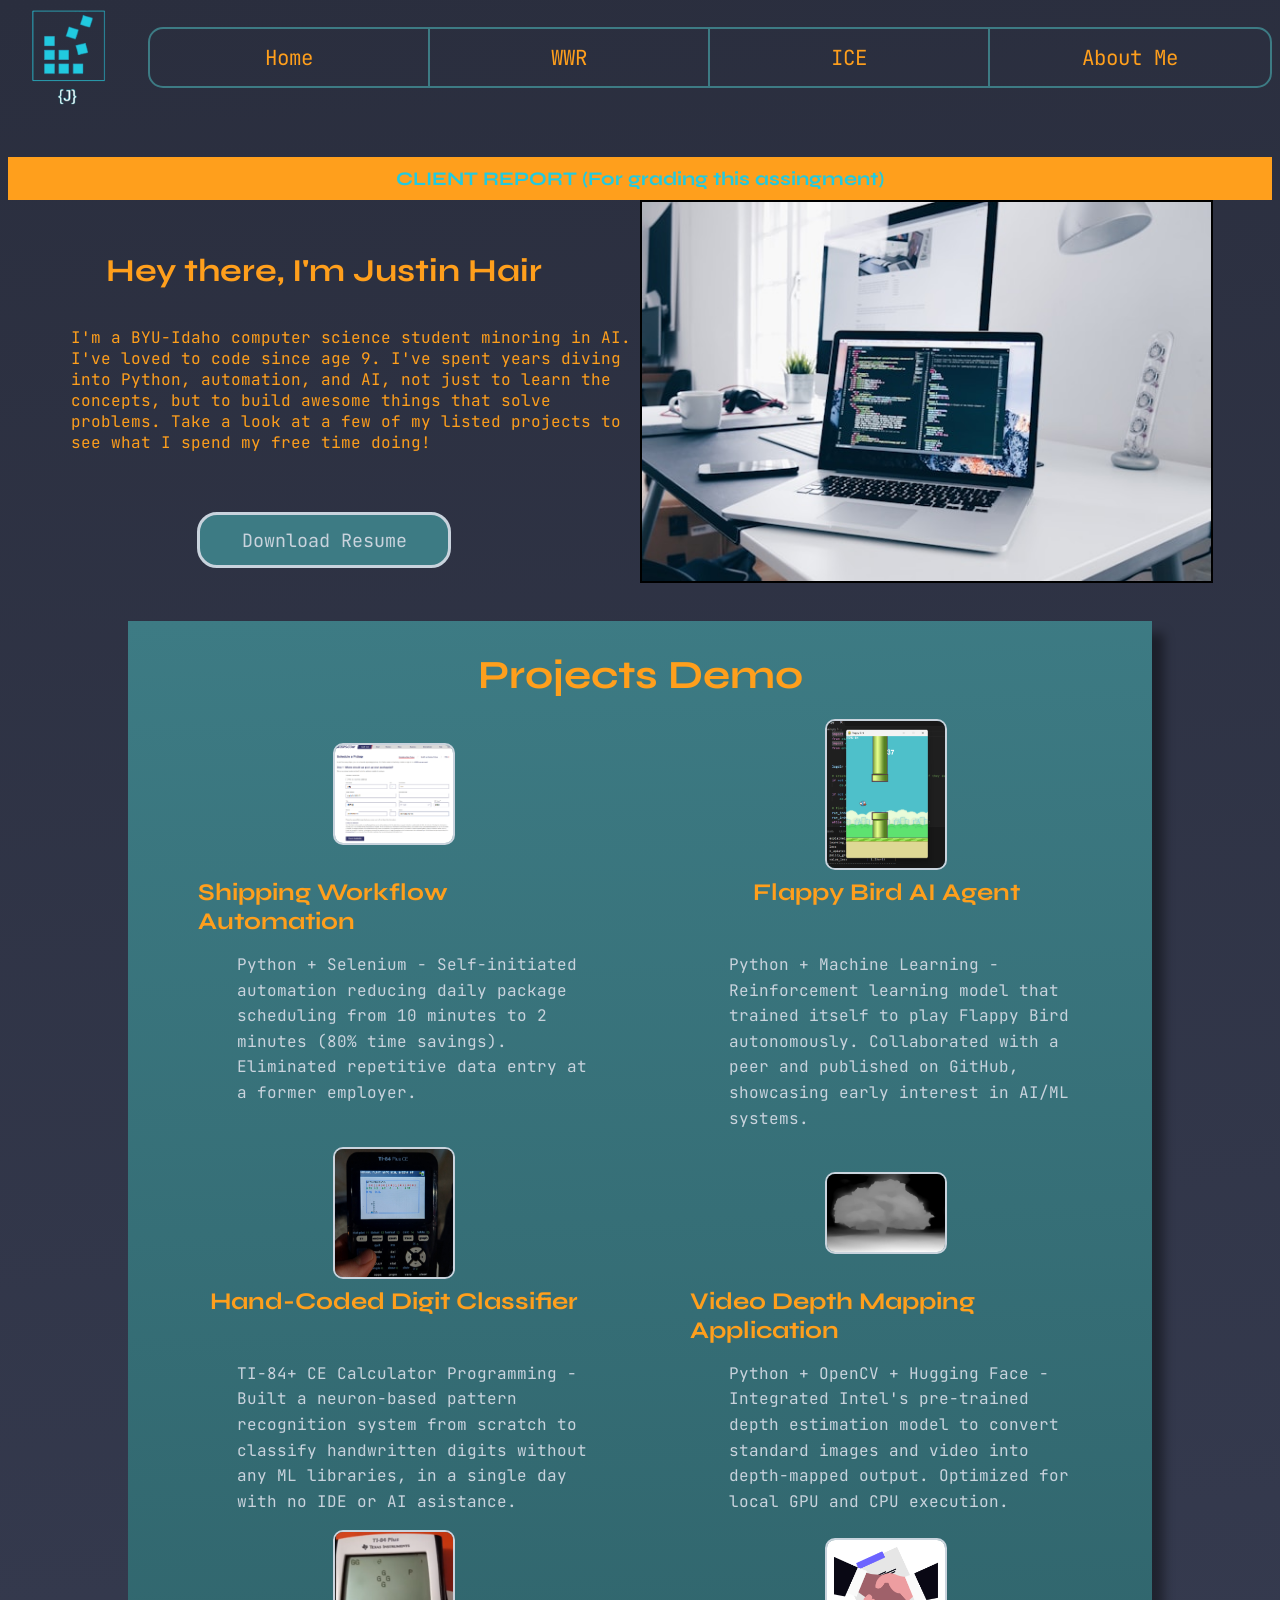
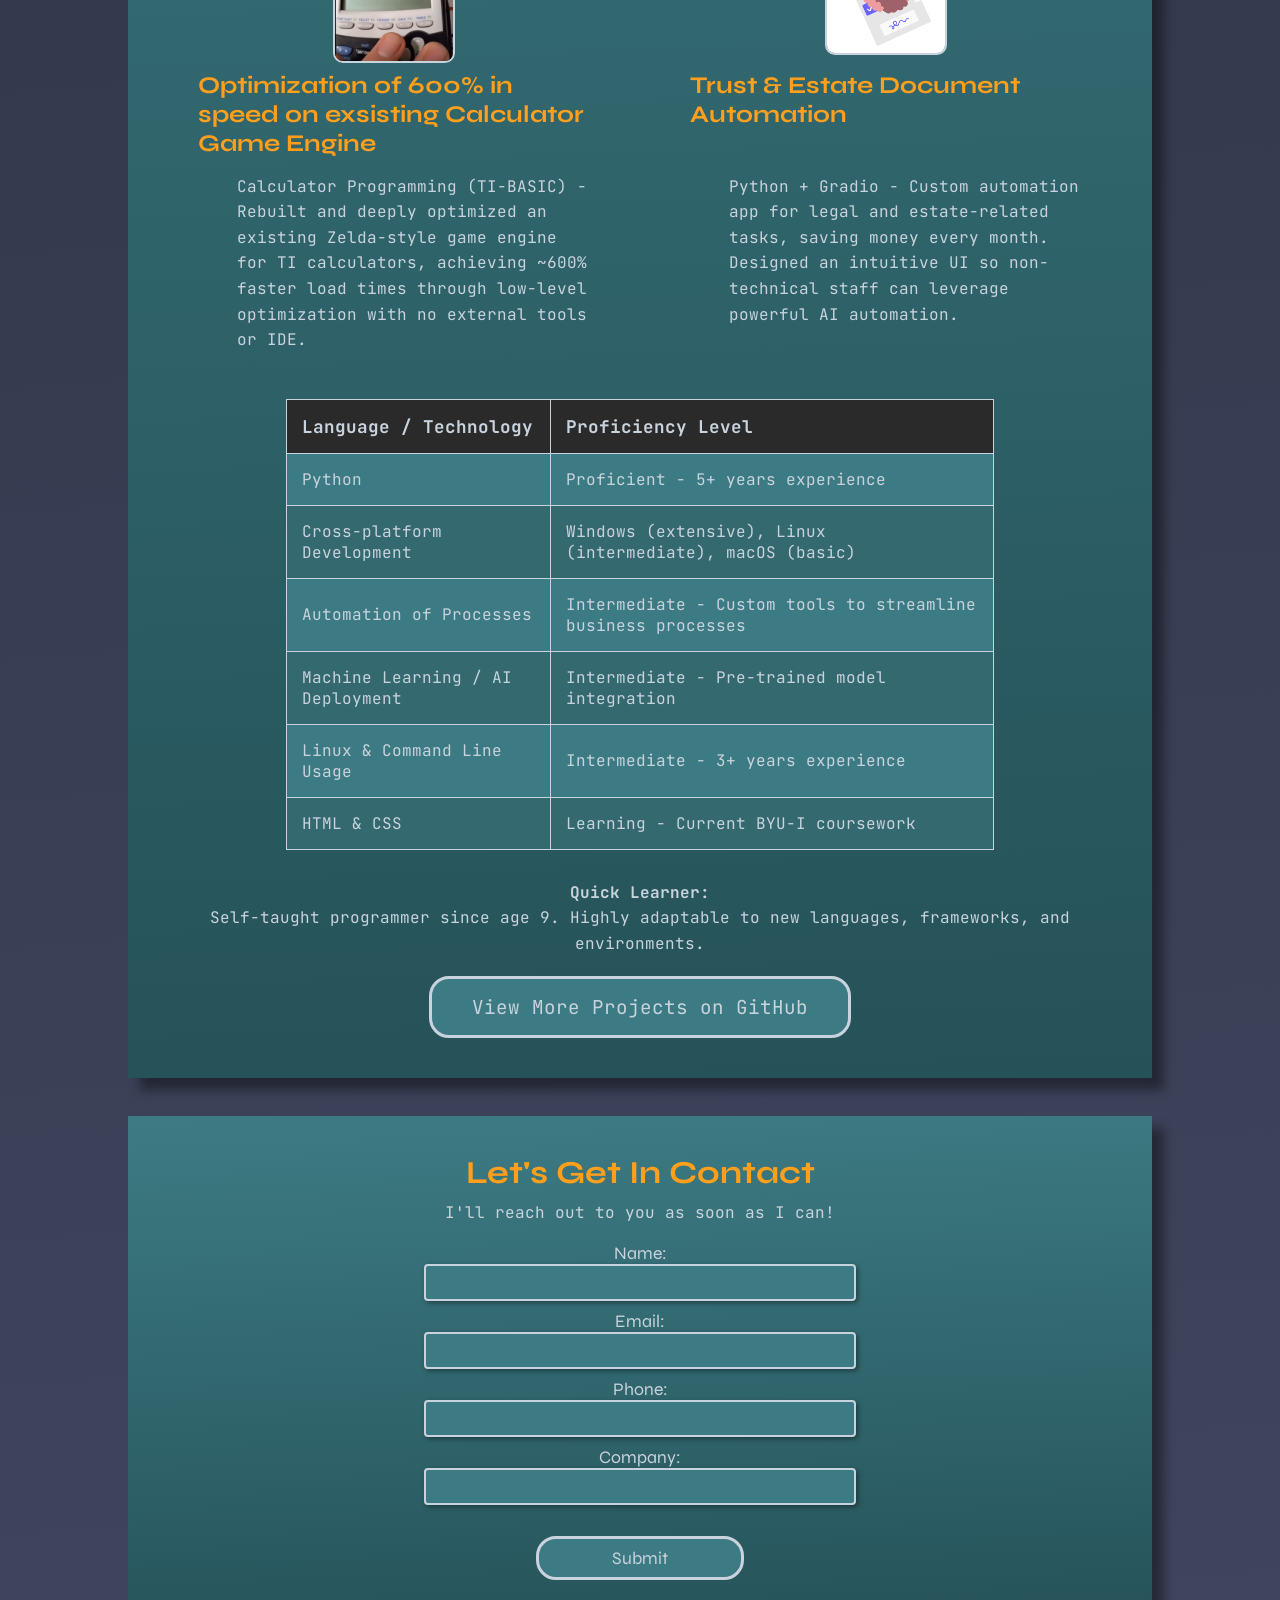
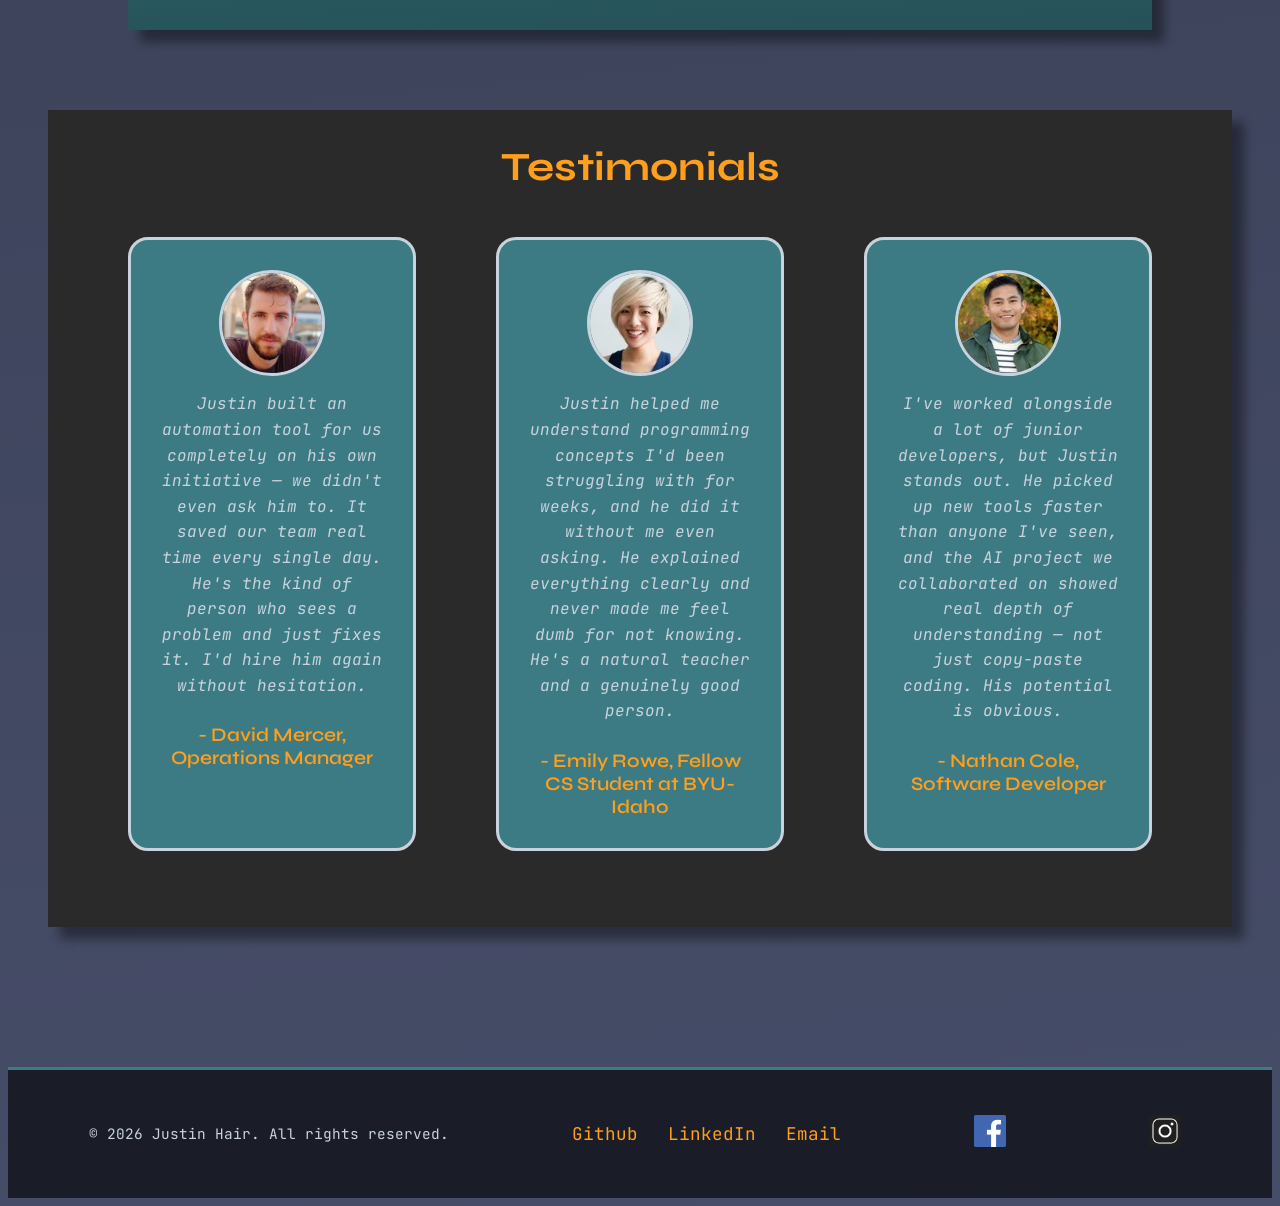
<file: docs/index.html>
<!--
Author: Justin Hair
Some code ideas were generated using AI assistance.
Class: WDD 130
Date Created: Feb 14 2026

Works cited:
https://www.w3schools.com/css/css3_gradients.asp
https://www.w3schools.com/html/html_forms.asp

-->




<!DOCTYPE html>
<html lang="en">
<head>
    <meta charset="UTF-8">
    <link rel="icon" href="images/logo_small.png" type="image/png">
    <meta name="viewport" content="width=device-width, initial-scale=1.0">
    <title>Justin's Website</title>
    <link rel="stylesheet" href="styles/style.css">

</head>
<body>
    <header>
        <a href="index.html">
            <img src="images/logo_normal.png" alt="Website logo">
        </a>
        <nav>
            <ul>
                <li><a href="index.html">Home</a></li>
                <li><a target="_blank" rel="noopener noreferrer" href="WWR/index.html">WWR</a></li>
                <li><a href="ice.html">ICE</a></li>
                <li><a href="aboutme.html">About Me</a></li>
            </ul>
        </nav>
    </header>
    

    <main>
        <a id="client-report-link" href="client_report.html" target="_blank" rel="noopener noreferrer"><h2 id="client-report">CLIENT REPORT (For grading this assingment)</h2></a>

        <h1>Hey there, I'm Justin Hair</h1>
        <p>I'm a BYU-Idaho computer science student minoring in AI. 
            I've loved to code since age 9. I've spent years diving into Python, 
            automation, and AI, not just to learn the concepts, but to build 
            awesome things that solve problems. Take a look at a few of my 
            listed projects to see what I spend my free time doing!</p>

        <img src="images/computer.jpeg" alt="A picture of a computer with code">
        <a class="main_button" href="Resume_CS_feb24_9am.docx" download="Resume of Justin Hair">Download Resume</a>

        <section id="projects">
            <h2>Projects Demo</h2>

            <img src="images/Fence_daddy_automation.png" alt="Shipping Workflow Automation">
            <h3>Shipping Workflow Automation</h3>
            <p>Python + Selenium - Self-initiated automation reducing daily package scheduling from 10 minutes to 2 minutes (80% time savings). Eliminated repetitive data entry at a former employer.</p>

            <img src="images/Flappybird.png" alt="Flappy Bird AI Agent">
            <h3>Flappy Bird AI Agent</h3>
            <p>Python + Machine Learning - Reinforcement learning model that trained itself to play Flappy Bird autonomously. Collaborated with a peer and published on GitHub, showcasing early interest in AI/ML systems.</p>

            <img src="images/TI84CE_AI_Demo_.of_a_1.png" alt="Hand-Coded Digit Classifier">
            <h3>Hand-Coded Digit Classifier</h3>
            <p>TI-84+ CE Calculator Programming - Built a neuron-based pattern recognition system from scratch to classify handwritten digits without any ML libraries, in a single day with no IDE or AI asistance.</p>

            <img src="images/depth_image_of_tree.webp" alt="Video Depth Mapping Application">
            <h3>Video Depth Mapping Application</h3>
            <p>Python + OpenCV + Hugging Face - Integrated Intel's pre-trained depth estimation model to convert standard images and video into depth-mapped output. Optimized for local GPU and CPU execution.</p>

            <img src="images/TI84_Engine_remake.png" alt="Ti-83/Ti-84 Zelda-Type Game Engine Remake">
            <h3>Optimization of 600% in speed on exsisting Calculator Game Engine</h3>
            <p>Calculator Programming (TI-BASIC) - Rebuilt and deeply optimized an existing Zelda-style game engine for TI calculators, achieving ~600% faster load times through low-level optimization with no external tools or IDE.</p>

            <img src="images/undraw_handshake-deal_nwk6.png" alt="Trust and Document Automation Illustration">
            <h3>Trust & Estate Document Automation</h3> 
            <p>Python + Gradio - Custom automation app for legal and estate-related tasks, saving money every month. Designed an intuitive UI so non-technical staff can leverage powerful AI automation.</p>

            <table class="skills-table">
                <tr>
                    <th>Language / Technology</th>
                    <th>Proficiency Level</th>
                </tr>
                <tr>
                    <td>Python</td>
                    <td>Proficient - 5+ years experience</td>
                </tr>
                <tr>
                    <td>Cross-platform Development</td>
                    <td>Windows (extensive), Linux (intermediate), macOS (basic)</td>
                </tr>
                <tr>
                    <td>Automation of Processes</td>
                    <td>Intermediate - Custom tools to streamline business processes</td>
                </tr>
                <tr>
                    <td>Machine Learning / AI Deployment</td> 
                    <td>Intermediate - Pre-trained model integration</td> 
                </tr>
                <tr>
                    <td>Linux & Command Line Usage</td>
                    <td>Intermediate - 3+ years experience</td>
                </tr>
                <tr>
                    <td>HTML & CSS</td>
                    <td>Learning - Current BYU-I coursework</td>
                </tr>
            </table>

            <aside id="note">
                <p><strong>Quick Learner:</strong> <br> Self-taught programmer since age 9. Highly adaptable to new languages, frameworks, and environments.</p>
            </aside>

            <a href="https://github.com/jinst255" target="_blank" rel="noopener noreferrer" class="button">View More Projects on GitHub</a>
        </section>

        <section id="lets_get_in_contact">
            <h2>Let's Get In Contact</h2>
            <p>I'll reach out to you as soon as I can!</p>

            <form action="#lets_get_in_contact">
            <label for="fname">Name:</label><br>
            <input type="text" id="fname" name="fname"><br>
            <label for="email">Email:</label><br>
            <input type="text" id="email" name="email"><br>
            <label for="phone">Phone:</label><br>
            <input type="text" id="phone" name="phone"><br>
            <label for="company_name">Company:</label><br>
            <input type="text" id="company_name" name="company_name"><br><br>
            <input id="submit_button" type="submit" value="Submit">
            </form> 



        </section>

        <section id="testimonials">
            <h2>Testimonials</h2>

            <figure>
                <img src="images/testimonial_1.jpg" alt="Photo of David Mercer">
                <blockquote>
                    Justin built an automation tool for us completely on his own initiative — we didn't even ask him to. It saved our team real time every single day. He's the kind of person who sees a problem and just fixes it. I'd hire him again without hesitation.
                </blockquote>
                <figcaption>- David Mercer, Operations Manager</figcaption>
            </figure>

            <figure>
                <img src="images/testimonial_2.jpg" alt="Photo of Emily Rowe">
                <blockquote>
                    Justin helped me understand programming concepts I'd been struggling with for weeks, and he did it without me even asking. He explained everything clearly and never made me feel dumb for not knowing. He's a natural teacher and a genuinely good person.
                </blockquote>
                <figcaption>- Emily Rowe, Fellow CS Student at BYU-Idaho</figcaption>
            </figure>

            <figure>
                <img src="images/testimonial_3.jpg" alt="Photo of Nathan Cole">
                <blockquote>
                    I've worked alongside a lot of junior developers, but Justin stands out. He picked up new tools faster than anyone I've seen, and the AI project we collaborated on showed real depth of understanding — not just copy-paste coding. His potential is obvious.
                </blockquote>
                <figcaption>- Nathan Cole, Software Developer</figcaption>
            </figure>
        </section>
    </main>

<footer>
        <p>&copy; 2026 Justin Hair. All rights reserved.</p>
        
        <ul>
            <li><a href="https://github.com/jinst255" target="_blank" rel="noopener noreferrer">Github</a></li>
            <li><a href="https://www.linkedin.com/in/justin-hair-6b9471256/" target="_blank" rel="noopener noreferrer">LinkedIn</a></li>
            <li><a href="mailto:justin.hair@outlook.com">Email</a></li>
        </ul>

        <a href="https://www.facebook.com/share/1DnigfTTs3/" target="_blank" rel="noopener noreferrer"><img src="images/fb_logo.png" alt="Facebook"></a>
        <a href="https://www.instagram.com/justin.hair?igsh=aDUwZ2JoZndyY2x0" target="_blank" rel="noopener noreferrer"><img src="images/in_logo.png" alt="Instagram"></a>
    </footer>
</body>
</html>
</file>
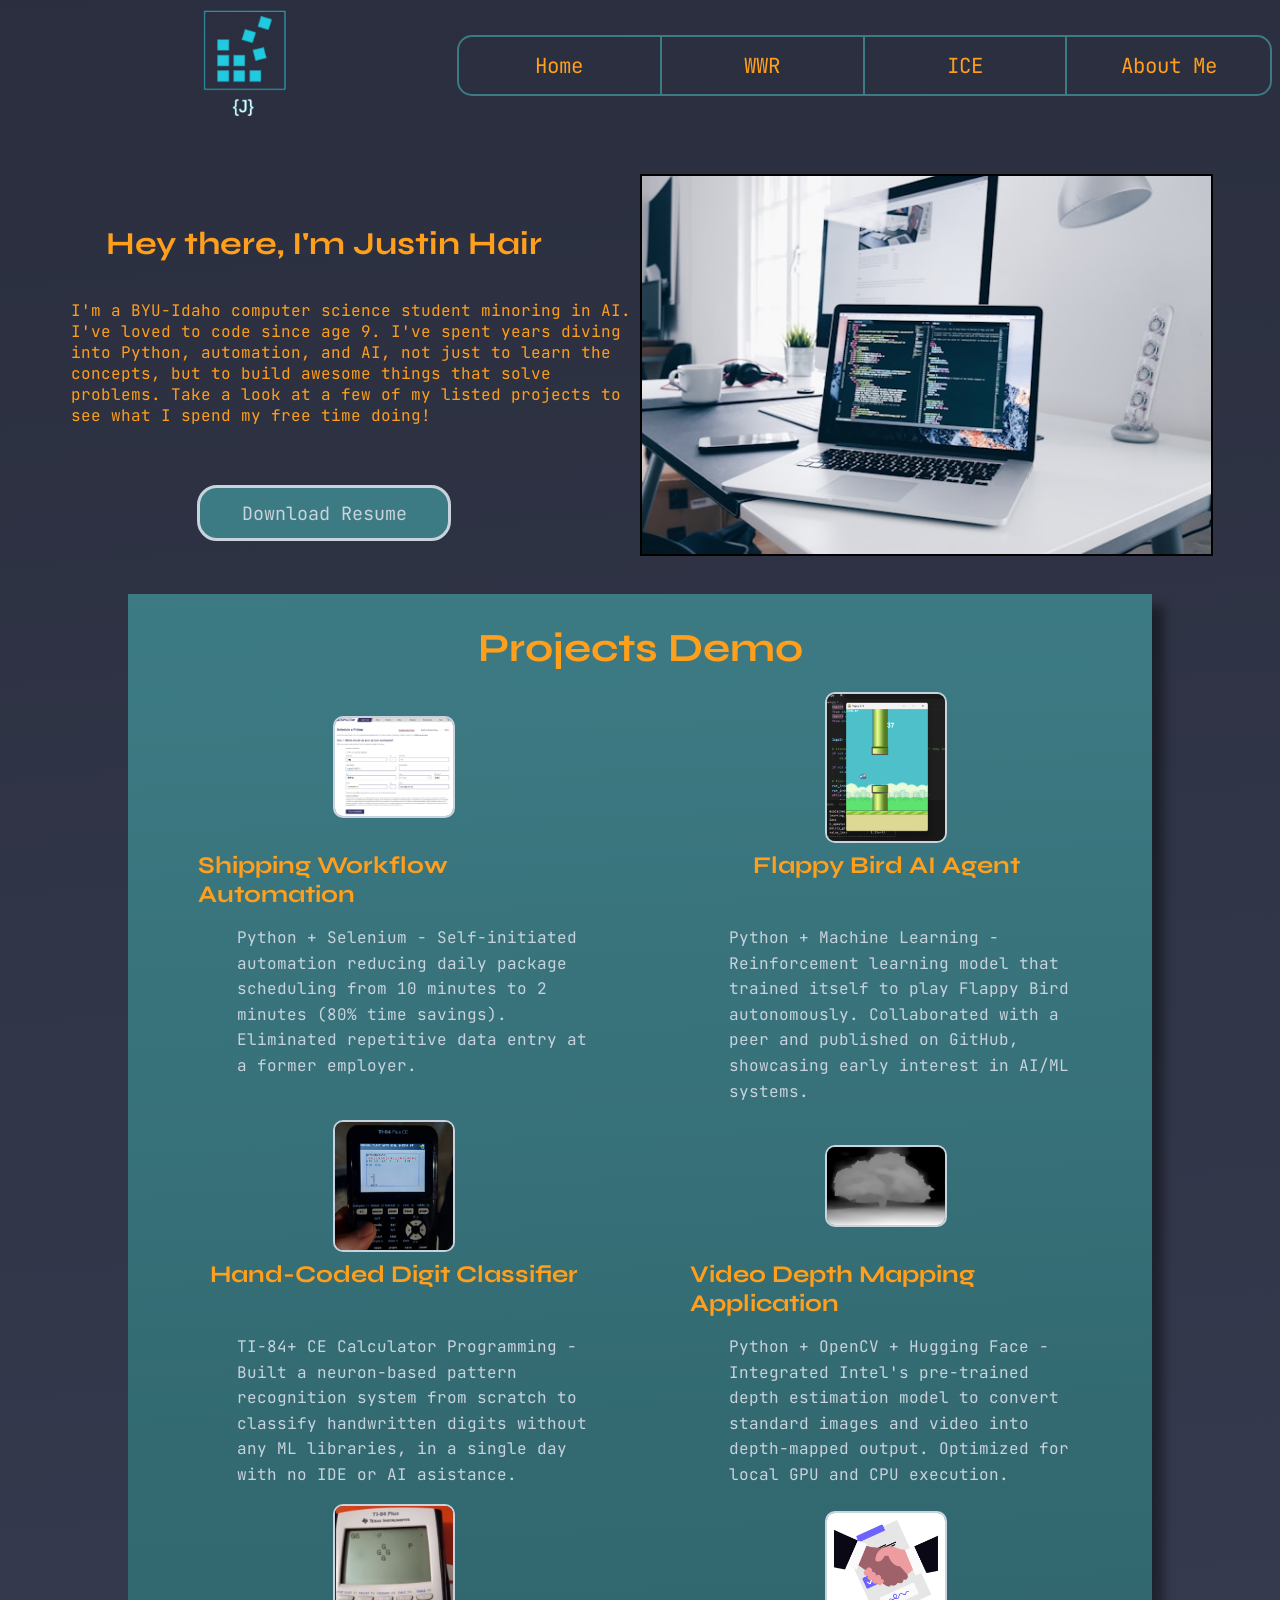
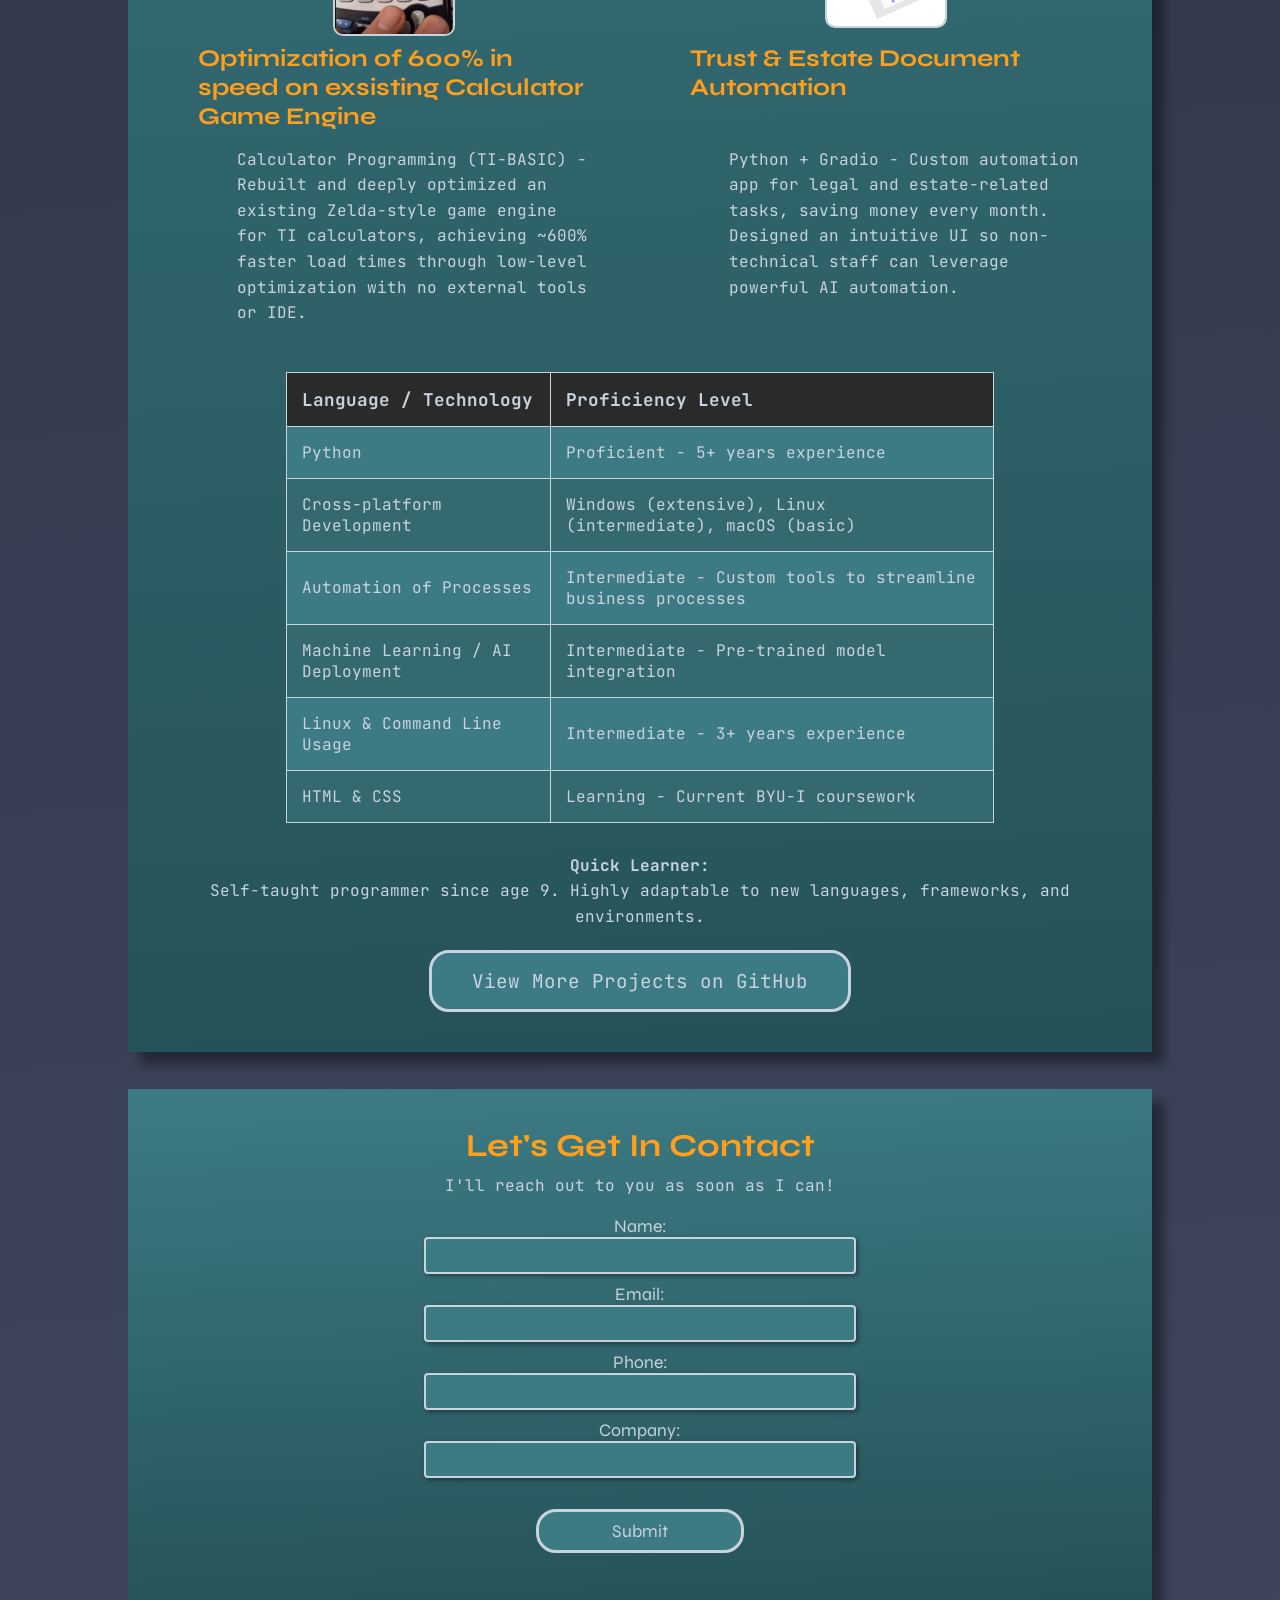
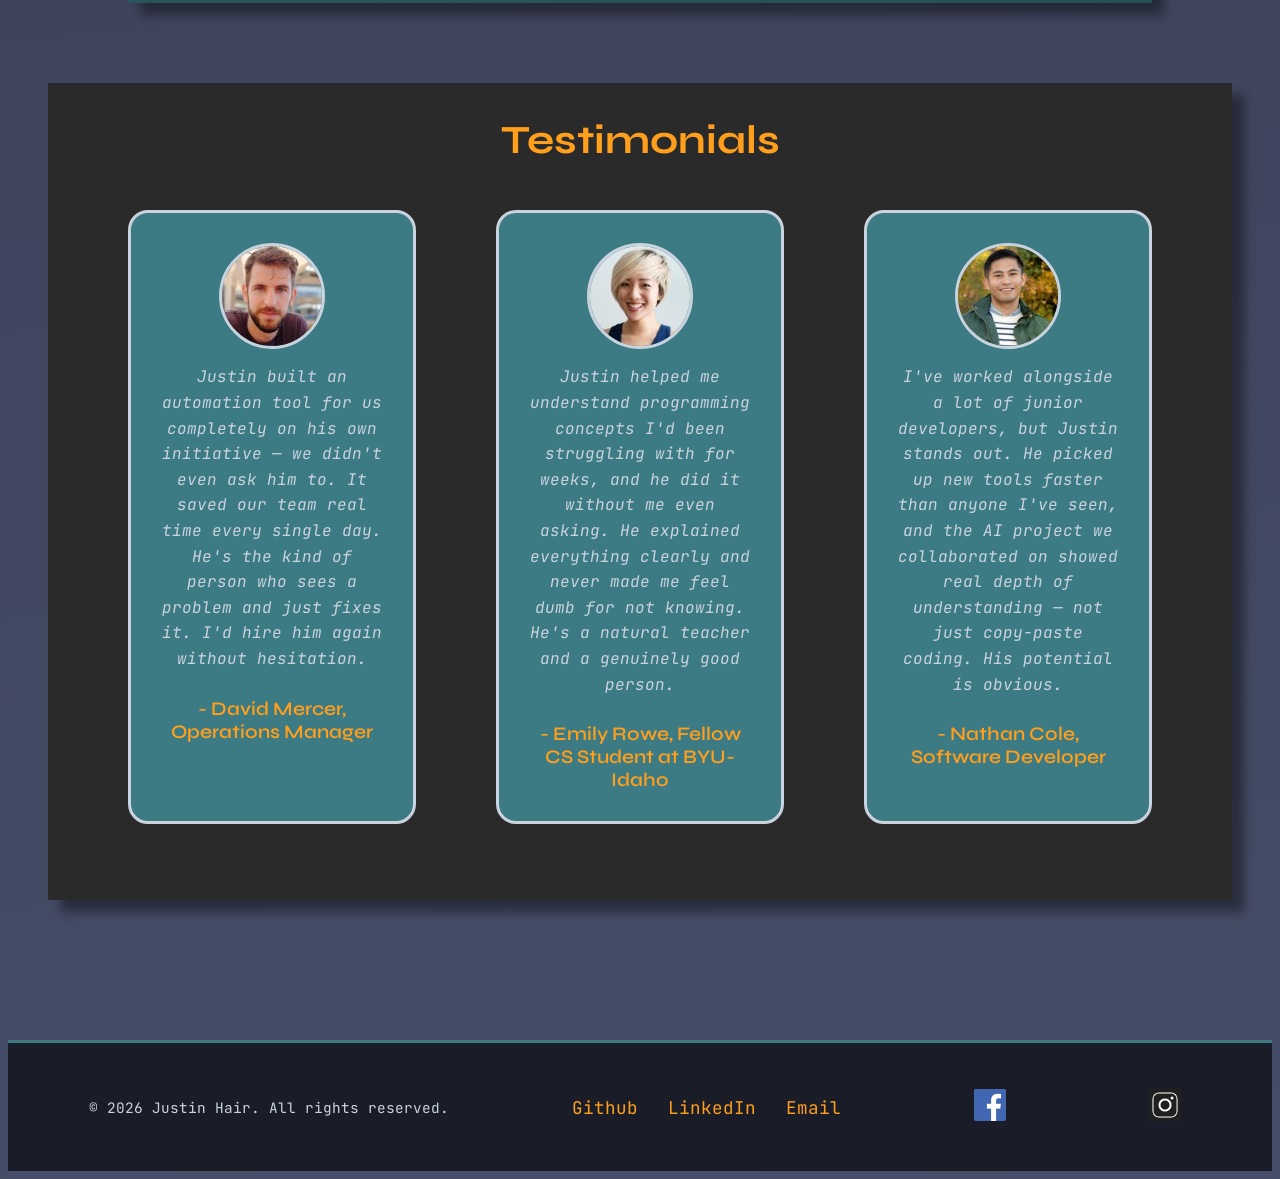
<file: WDD130/index.html>
<!--
Author: Justin Hair
Some code ideas were generated using AI assistance.
Class: WDD 130
Date Created: Feb 14 2026

Works cited:
https://www.w3schools.com/css/css3_gradients.asp
https://www.w3schools.com/html/html_forms.asp

-->




<!DOCTYPE html>
<html lang="en">
<head>
    <meta charset="UTF-8">
    <link rel="icon" href="images/logo_small.png" type="image/png">
    <meta name="viewport" content="width=device-width, initial-scale=1.0">
    <title>Justin's Website</title>
    <link rel="stylesheet" href="styles/style.css">

</head>
<body>
    <header>
        <a href="index.html">
            <img src="images/logo_normal.png" alt="Website logo">
        </a>
        <nav>
            <ul>
                <li><a href="index.html">Home</a></li>
                <li><a target="_blank" rel="noopener noreferrer" href="WWR/index.html">WWR</a></li>
                <li><a href="ice.html">ICE</a></li>
                <li><a href="aboutme.html">About Me</a></li>
            </ul>
        </nav>
    </header>
    

    <main>
        <h1>Hey there, I'm Justin Hair</h1>
        <p>I'm a BYU-Idaho computer science student minoring in AI. 
            I've loved to code since age 9. I've spent years diving into Python, 
            automation, and AI, not just to learn the concepts, but to build 
            awesome things that solve problems. Take a look at a few of my 
            listed projects to see what I spend my free time doing!</p>

        <img src="images/computer.jpeg" alt="A picture of a computer with code">
        <a class="main_button" href="Resume_CS_feb24_9am.docx" download="Resume of Justin Hair">Download Resume</a>

        <section id="projects">
            <h2>Projects Demo</h2>

            <img src="images/Fence_daddy_automation.png" alt="Shipping Workflow Automation">
            <h3>Shipping Workflow Automation</h3>
            <p>Python + Selenium - Self-initiated automation reducing daily package scheduling from 10 minutes to 2 minutes (80% time savings). Eliminated repetitive data entry at a former employer.</p>

            <img src="images/Flappybird.png" alt="Flappy Bird AI Agent">
            <h3>Flappy Bird AI Agent</h3>
            <p>Python + Machine Learning - Reinforcement learning model that trained itself to play Flappy Bird autonomously. Collaborated with a peer and published on GitHub, showcasing early interest in AI/ML systems.</p>

            <img src="images/TI84CE_AI_Demo_.of_a_1.png" alt="Hand-Coded Digit Classifier">
            <h3>Hand-Coded Digit Classifier</h3>
            <p>TI-84+ CE Calculator Programming - Built a neuron-based pattern recognition system from scratch to classify handwritten digits without any ML libraries, in a single day with no IDE or AI asistance.</p>

            <img src="images/depth_image_of_tree.webp" alt="Video Depth Mapping Application">
            <h3>Video Depth Mapping Application</h3>
            <p>Python + OpenCV + Hugging Face - Integrated Intel's pre-trained depth estimation model to convert standard images and video into depth-mapped output. Optimized for local GPU and CPU execution.</p>

            <img src="images/TI84_Engine_remake.png" alt="Ti-83/Ti-84 Zelda-Type Game Engine Remake">
            <h3>Optimization of 600% in speed on exsisting Calculator Game Engine</h3>
            <p>Calculator Programming (TI-BASIC) - Rebuilt and deeply optimized an existing Zelda-style game engine for TI calculators, achieving ~600% faster load times through low-level optimization with no external tools or IDE.</p>

            <img src="images/undraw_handshake-deal_nwk6.png" alt="Trust and Document Automation Illustration">
            <h3>Trust & Estate Document Automation</h3> 
            <p>Python + Gradio - Custom automation app for legal and estate-related tasks, saving money every month. Designed an intuitive UI so non-technical staff can leverage powerful AI automation.</p>

            <table class="skills-table">
                <tr>
                    <th>Language / Technology</th>
                    <th>Proficiency Level</th>
                </tr>
                <tr>
                    <td>Python</td>
                    <td>Proficient - 5+ years experience</td>
                </tr>
                <tr>
                    <td>Cross-platform Development</td>
                    <td>Windows (extensive), Linux (intermediate), macOS (basic)</td>
                </tr>
                <tr>
                    <td>Automation of Processes</td>
                    <td>Intermediate - Custom tools to streamline business processes</td>
                </tr>
                <tr>
                    <td>Machine Learning / AI Deployment</td> 
                    <td>Intermediate - Pre-trained model integration</td> 
                </tr>
                <tr>
                    <td>Linux & Command Line Usage</td>
                    <td>Intermediate - 3+ years experience</td>
                </tr>
                <tr>
                    <td>HTML & CSS</td>
                    <td>Learning - Current BYU-I coursework</td>
                </tr>
            </table>

            <aside id="note">
                <p><strong>Quick Learner:</strong> <br> Self-taught programmer since age 9. Highly adaptable to new languages, frameworks, and environments.</p>
            </aside>

            <a href="https://github.com/jinst255" target="_blank" rel="noopener noreferrer" class="button">View More Projects on GitHub</a>
        </section>

        <section id="lets_get_in_contact">
            <h2>Let's Get In Contact</h2>
            <p>I'll reach out to you as soon as I can!</p>

            <form action="#lets_get_in_contact">
            <label for="fname">Name:</label><br>
            <input type="text" id="fname" name="fname"><br>
            <label for="email">Email:</label><br>
            <input type="text" id="email" name="email"><br>
            <label for="phone">Phone:</label><br>
            <input type="text" id="phone" name="phone"><br>
            <label for="company_name">Company:</label><br>
            <input type="text" id="company_name" name="company_name"><br><br>
            <input id="submit_button" type="submit" value="Submit">
            </form> 



        </section>

        <section id="testimonials">
            <h2>Testimonials</h2>

            <figure>
                <img src="images/testimonial_1.jpg" alt="Photo of David Mercer">
                <blockquote>
                    Justin built an automation tool for us completely on his own initiative — we didn't even ask him to. It saved our team real time every single day. He's the kind of person who sees a problem and just fixes it. I'd hire him again without hesitation.
                </blockquote>
                <figcaption>- David Mercer, Operations Manager</figcaption>
            </figure>

            <figure>
                <img src="images/testimonial_2.jpg" alt="Photo of Emily Rowe">
                <blockquote>
                    Justin helped me understand programming concepts I'd been struggling with for weeks, and he did it without me even asking. He explained everything clearly and never made me feel dumb for not knowing. He's a natural teacher and a genuinely good person.
                </blockquote>
                <figcaption>- Emily Rowe, Fellow CS Student at BYU-Idaho</figcaption>
            </figure>

            <figure>
                <img src="images/testimonial_3.jpg" alt="Photo of Nathan Cole">
                <blockquote>
                    I've worked alongside a lot of junior developers, but Justin stands out. He picked up new tools faster than anyone I've seen, and the AI project we collaborated on showed real depth of understanding — not just copy-paste coding. His potential is obvious.
                </blockquote>
                <figcaption>- Nathan Cole, Software Developer</figcaption>
            </figure>
        </section>
    </main>

<footer>
        <p>&copy; 2026 Justin Hair. All rights reserved.</p>
        
        <ul>
            <li><a href="https://github.com/jinst255" target="_blank" rel="noopener noreferrer">Github</a></li>
            <li><a href="https://www.linkedin.com/in/justin-hair-6b9471256/" target="_blank" rel="noopener noreferrer">LinkedIn</a></li>
            <li><a href="mailto:justin.hair@outlook.com">Email</a></li>
        </ul>

        <a href="https://www.facebook.com/share/1DnigfTTs3/" target="_blank" rel="noopener noreferrer"><img src="images/fb_logo.png" alt="Facebook"></a>
        <a href="https://www.instagram.com/justin.hair?igsh=aDUwZ2JoZndyY2x0" target="_blank" rel="noopener noreferrer"><img src="images/in_logo.png" alt="Instagram"></a>
    </footer>
</body>
</html>
</file>
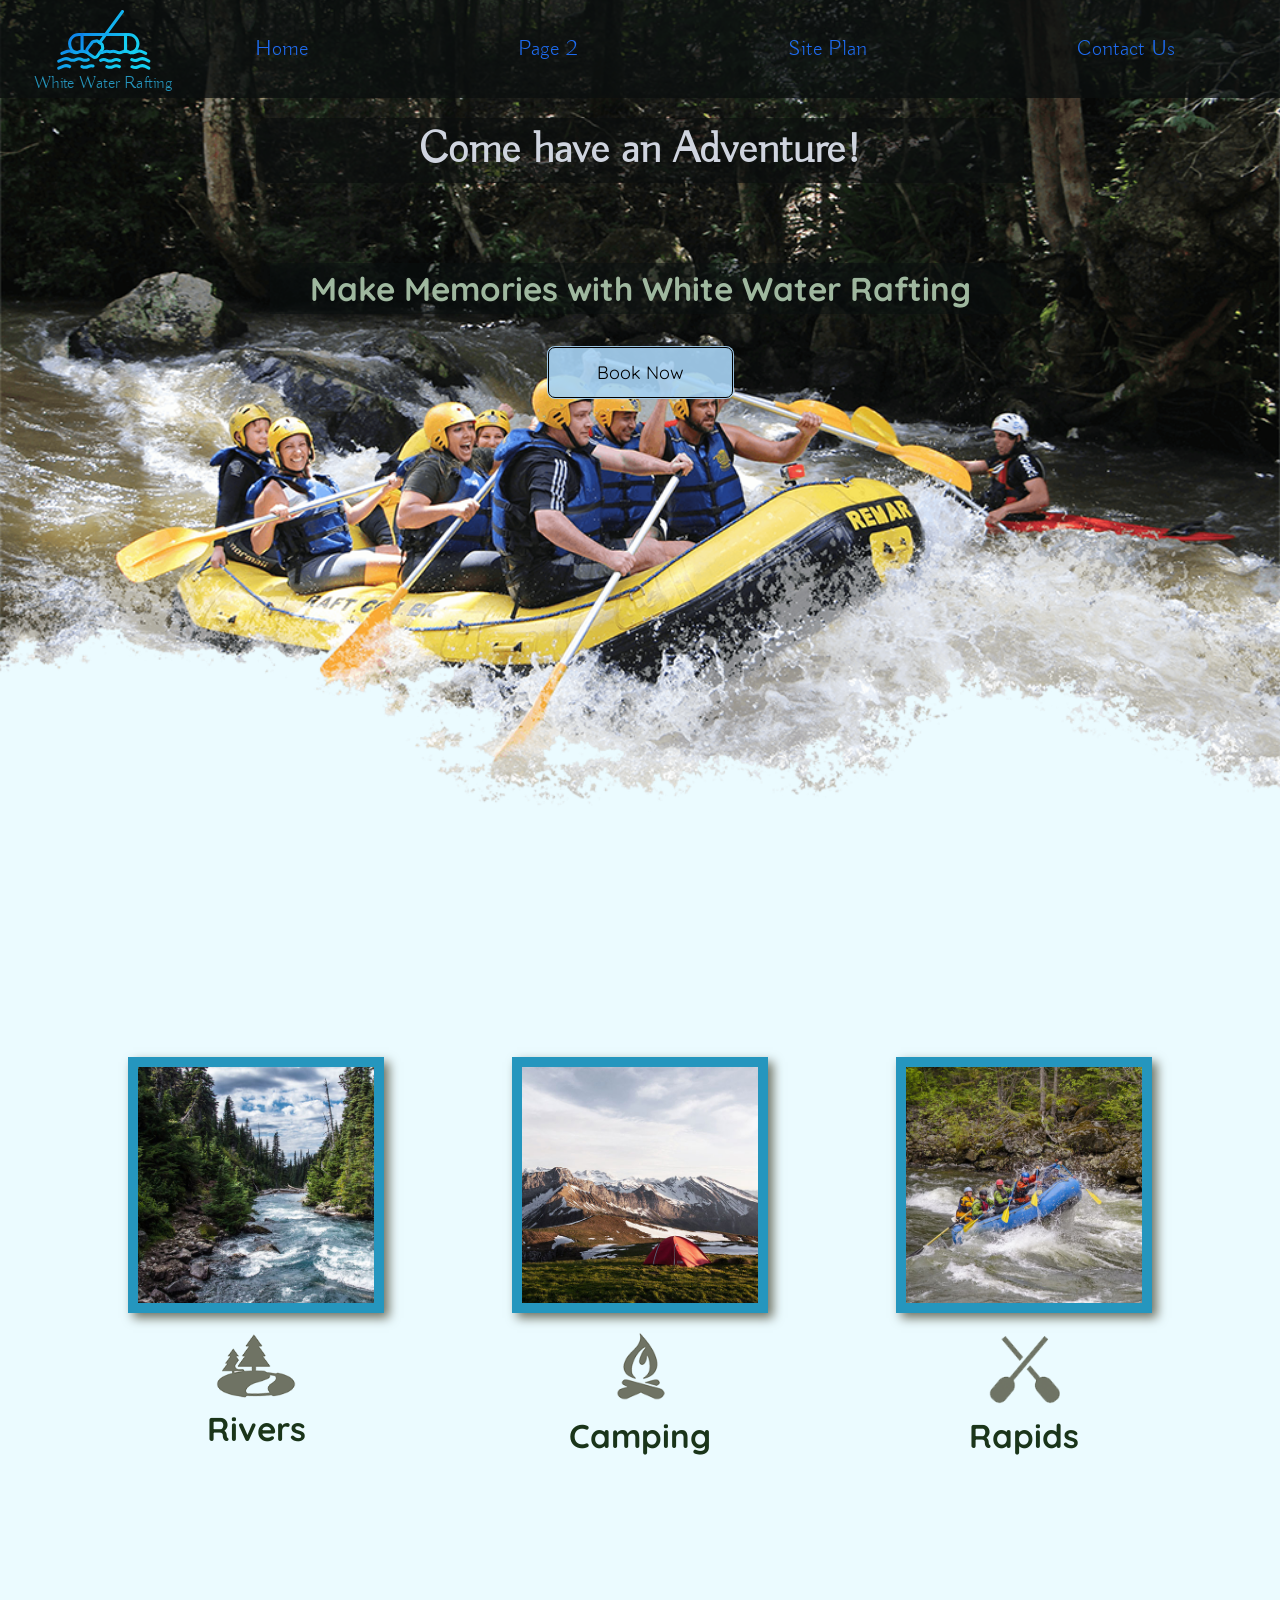
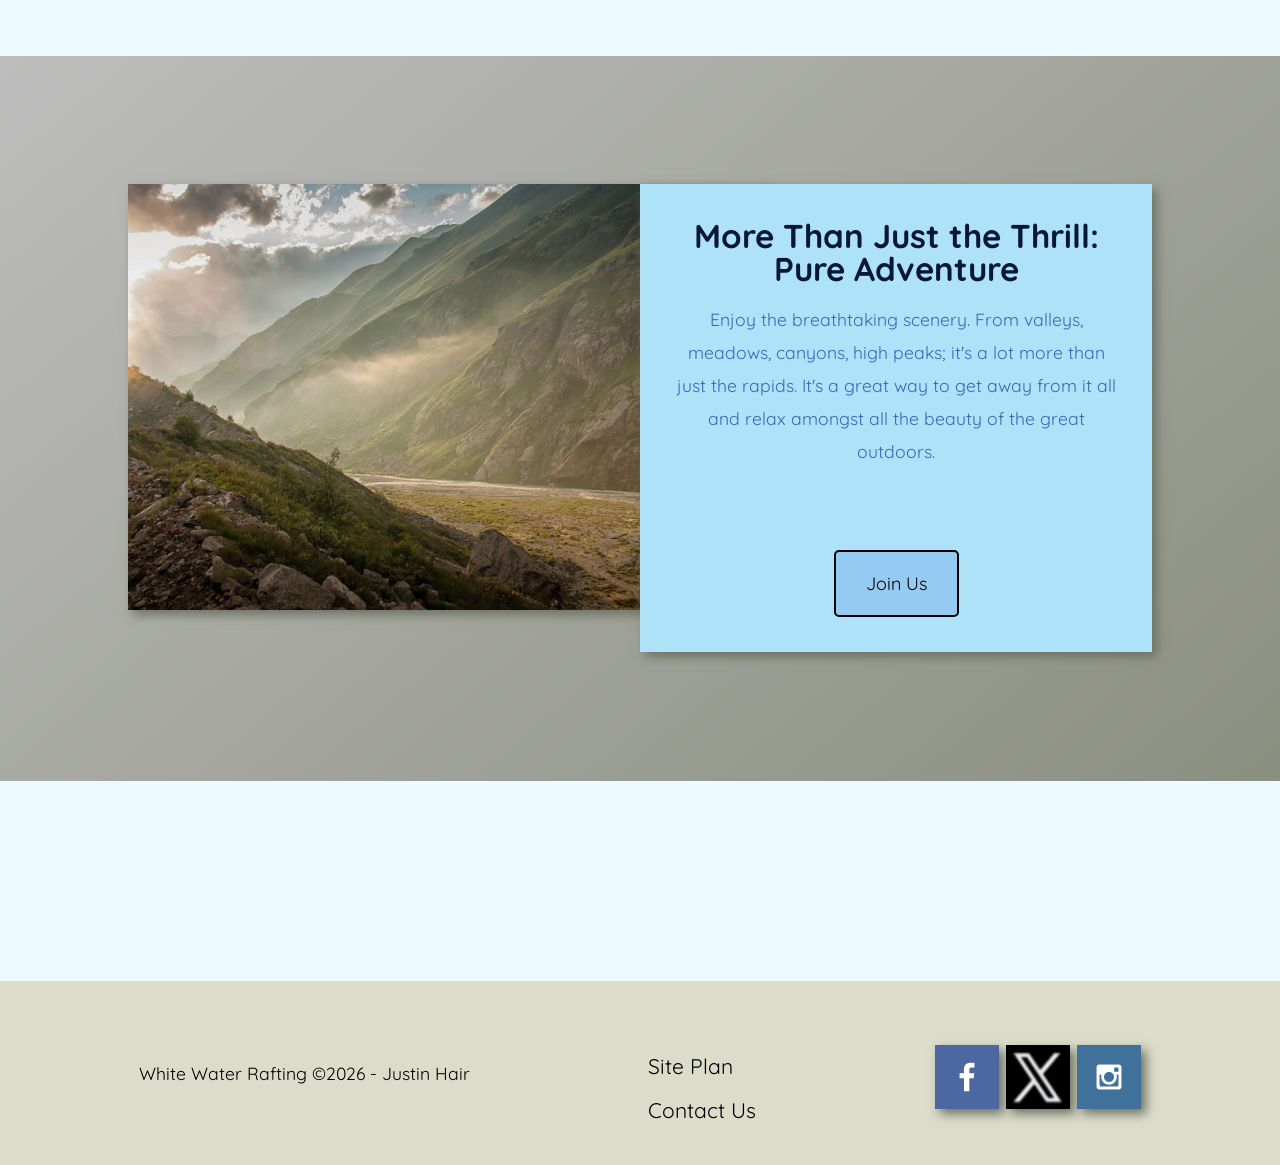
<file: docs/WWR/index.html>
<!DOCTYPE html>
<html lang="en">
<head>
    <link rel="stylesheet" href="styles/style.css">
    <link rel="icon" href="images/wwr_favicon_grey.svg" type="image/svg+xml">
    <meta charset="UTF-8">
    <meta name="viewport" content="width=device-width, initial-scale=1.0">
    <title>Whitewater Rafting Vacations | Home </title>
</head>
<body>
    <div id="content">
        <header>
            <a id="logo_link" target="_blank" href="index.html">
                <img src="images/wwr_logo_without_words.svg" class="logo" alt="White Water Rafting logo">
                <p>White Water Rafting</p>

            </a>
            <nav>
                <a href="index.html">Home</a>
                <a href="#">Page 2</a>
                <a href="site-plan-rafting.html">Site Plan</a>
                <a href="contactus.html">Contact Us</a>
            </nav>
        </header>
        <div id="hero">
            <div id="hero-box">
                <img id="hero-img" src="images/hero.png" alt="People enjoying whitewater rafting">
            </div>
            <section id="hero-msg">
                <h1 class="home-title">Come have an Adventure!</h1>
                <h2> Make Memories with White Water Rafting</h2>
                <div class="button-box">
                    <a class="book" target="_blank" href="contactus.html">Book Now</a>
                </div>
            </section>
        </div>
        <main class="home-grid">
            <section class="rivers-card">
                <img class="card-img" src="images/rivers.jpg" alt="river in forest">
                <img class="icon" src="images/river_icon.png" alt="fire icon">
                <h2>Rivers</h2>
            </section>
            <section class="camping-card">
                <img class="card-img" src="images/camping.jpg" alt="tent in mountains">
                <img class="icon" src="images/fire_icon.png" alt="fire icon">
                <h2>Camping</h2>
            </section>
            <section class="rapids-card">
                <img class="card-img" src="images/rapids.jpg" alt="rafting boat">
                <img class="icon" src="images/oars.png" alt="oars icon">
                <h2>Rapids</h2>
            </section>
            <div id="background"></div> 
            <img class="mountains" src="images/mountains.jpg" alt="Misty mountains">
            <section class="msg">
                <h2>More Than Just the Thrill: Pure Adventure</h2>
                <p>Enjoy the breathtaking scenery. From valleys, meadows, canyons, high peaks; it's a lot more than just the rapids. It's a great way to get away from it all and relax amongst all the beauty of the great outdoors.</p>
                <a class="join" target="_blank" href="rivers.html">Join Us</a>
            </section>
        </main>
        <footer>
            <p>White Water Rafting &copy;2026 - Justin Hair</p>
            <div class="footer-links">
                <p><a target="_blank" href="site-plan-rafting.html">Site Plan</a></p>
                <p><a target="_blank" href="contactus.html">Contact Us</a></p>
            </div>
            <div class="social">
                <a target="_blank" href="https://facebook.com">
                    <img src="images/facebook.png" alt="Facebook icon">
                </a>
                <a target="_blank" href="https://x.com">
                    <img src="images/x.png" alt="X icon">
                </a>
                <a target="_blank" href="https://instagram.com">
                    <img src="images/instagram.png" alt="Instagram icon">
                </a>
            </div>
        </footer>
    </div>
</body>
</html>
</file>
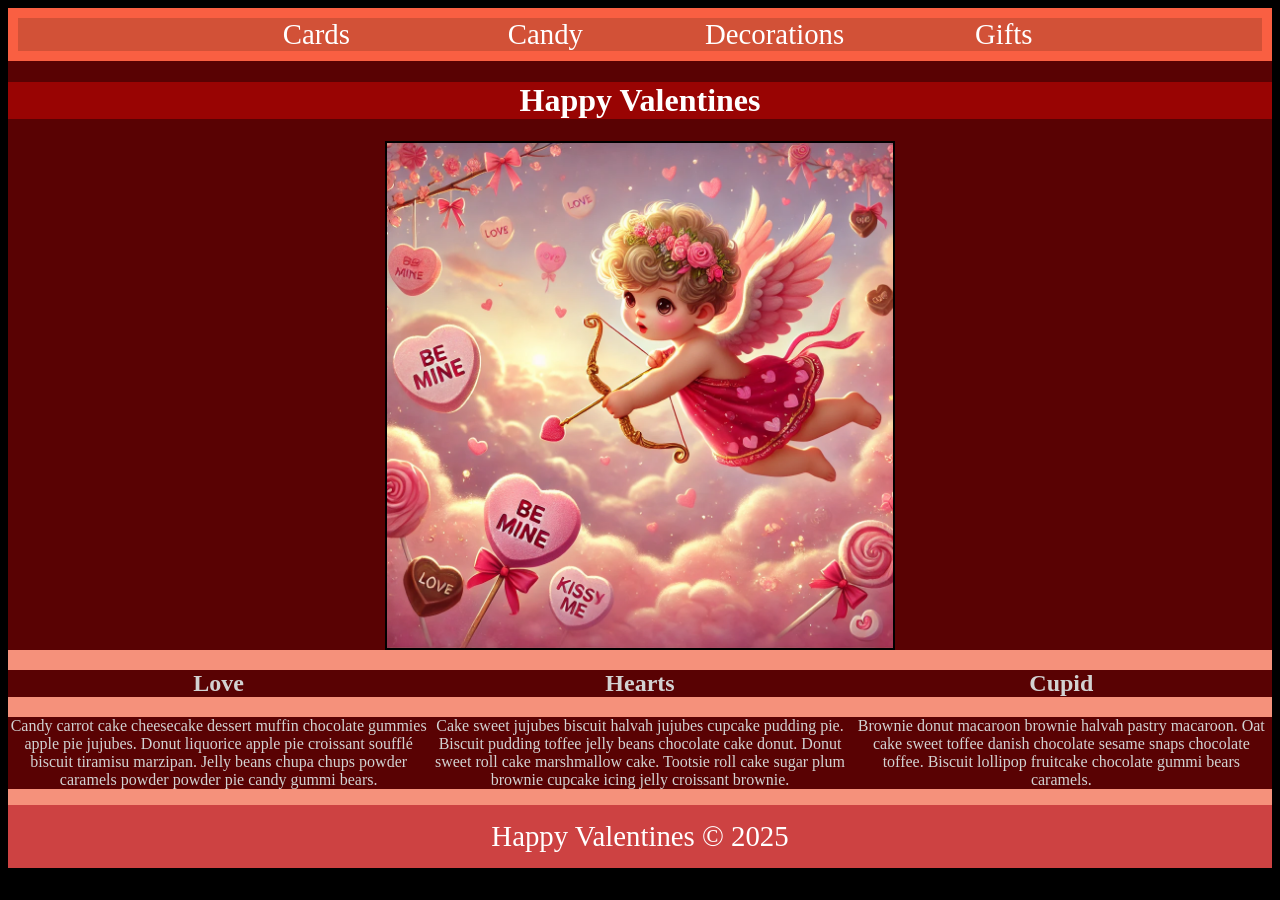
<file: docs/ICE/valentines/index.html>
<!DOCTYPE html>
<html lang="en">

<head>
    <meta charset="UTF-8">
    <meta name="viewport" content="width=device-width, initial-scale=1.0">
    <title>Happy Valentines Page</title>
    <link rel="stylesheet" href="styles/styles.css">
</head>

<body>
    <div id="wrapper">
        <header>
            <nav>
                <ul>
                    <li>Cards</li>
                    <li>Candy</li>
                    <li>Decorations</li>
                    <li>Gifts</li>
                </ul>
            </nav>
        </header>
        <main>
            <h1>Happy Valentines</h1>
            <img src="images/valentines.png">
            <section>
                <h2>Love</h2>
                <p>Candy carrot cake cheesecake dessert muffin chocolate gummies apple
                    pie jujubes. Donut liquorice apple pie croissant soufflé biscuit
                    tiramisu marzipan. Jelly beans chupa chups powder caramels powder
                    powder pie candy gummi bears. </p>
            </section>
            <section>
                <h2>Hearts</h2>
                <p>Cake sweet jujubes biscuit halvah jujubes cupcake pudding pie. Biscuit
                    pudding toffee jelly beans chocolate cake donut. Donut sweet roll cake
                    marshmallow cake. Tootsie roll cake sugar plum brownie cupcake icing
                    jelly croissant brownie.</p>
            </section>
            <section>
                <h2>Cupid</h2>
                <p>Brownie donut macaroon brownie halvah pastry macaroon. Oat cake sweet
                    toffee danish chocolate sesame snaps chocolate toffee. Biscuit lollipop
                    fruitcake chocolate gummi bears caramels.</p>
            </section>
        </main>
        <footer>
            Happy Valentines &copy; 2025
        </footer>
    </div>
</body>

</html>
</file>
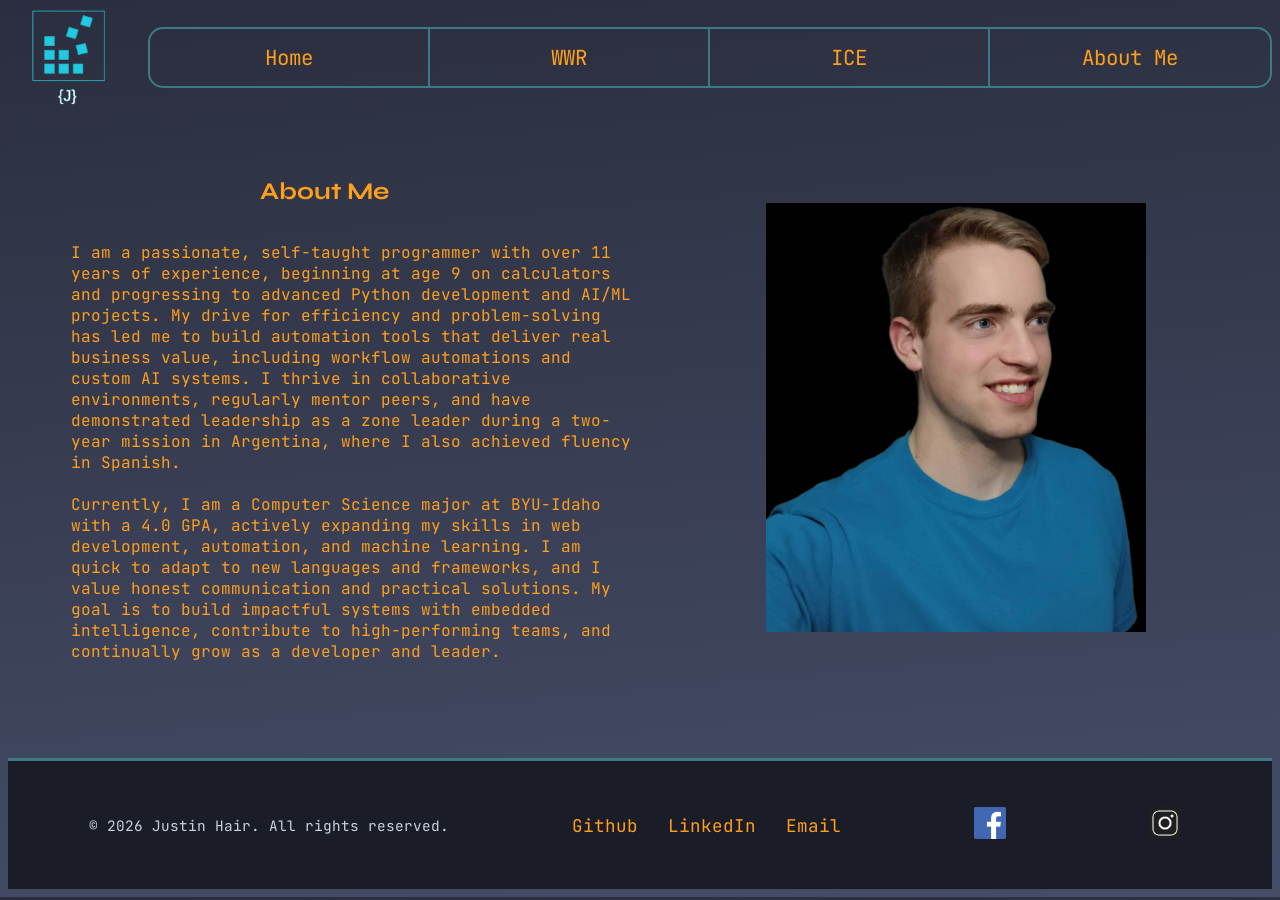
<file: docs/aboutme.html>
<!DOCTYPE html>
<html lang="en">
<head>
    <meta charset="UTF-8">
    <link rel="icon" href="images/logo_small.png" type="image/png">
    <meta name="viewport" content="width=device-width, initial-scale=1.0">
    <title>Justin's Website</title>
    <link rel="stylesheet" href="styles/style.css">

</head>
<body>
    <header>
        <a href="index.html">
            <img src="images/logo_normal.png" alt="Website logo">
        </a>
        <nav>
            <ul>
                <li><a href="index.html">Home</a></li>
                <li><a target="_blank" rel="noopener noreferrer" href="WWR/index.html">WWR</a></li>
                <li><a href="ice.html">ICE</a></li>
                <li><a href="aboutme.html">About Me</a></li>
            </ul>
        </nav>
    </header>

    <main> 
        <section id="about_me">
            <h1>About Me</h1>
            <p>I am a passionate, self-taught programmer with over 11 years of experience, beginning at age 9 on calculators and progressing to advanced Python development and AI/ML projects. My drive for efficiency and problem-solving has led me to build automation tools that deliver real business value, including workflow automations and custom AI systems. I thrive in collaborative environments, regularly mentor peers, and have demonstrated leadership as a zone leader during a two-year mission in Argentina, where I also achieved fluency in Spanish. <br><br> Currently, I am a Computer Science major at BYU-Idaho with a 4.0 GPA, actively expanding my skills in web development, automation, and machine learning. I am quick to adapt to new languages and frameworks, and I value honest communication and practical solutions. My goal is to build impactful systems with embedded intelligence, contribute to high-performing teams, and continually grow as a developer and leader.</p>
            <img src="images/me2.jpg" alt="A picture of me, Justin Hair">
        </section>
    </main>

    <footer>
        <p>&copy; 2026 Justin Hair. All rights reserved.</p>
        
        <ul>
            <li><a href="https://github.com/jinst255" target="_blank" rel="noopener noreferrer">Github</a></li>
            <li><a href="https://www.linkedin.com/in/justin-hair-6b9471256/" target="_blank" rel="noopener noreferrer">LinkedIn</a></li>
            <li><a href="mailto:justin.hair@outlook.com">Email</a></li>
        </ul>

        <a href="https://www.facebook.com/share/1DnigfTTs3/" target="_blank" rel="noopener noreferrer"><img src="images/fb_logo.png" alt="Facebook"></a>
        <a href="https://www.instagram.com/justin.hair?igsh=aDUwZ2JoZndyY2x0" target="_blank" rel="noopener noreferrer"><img src="images/in_logo.png" alt="Instagram"></a>
    </footer>
</body>
</html>
</file>
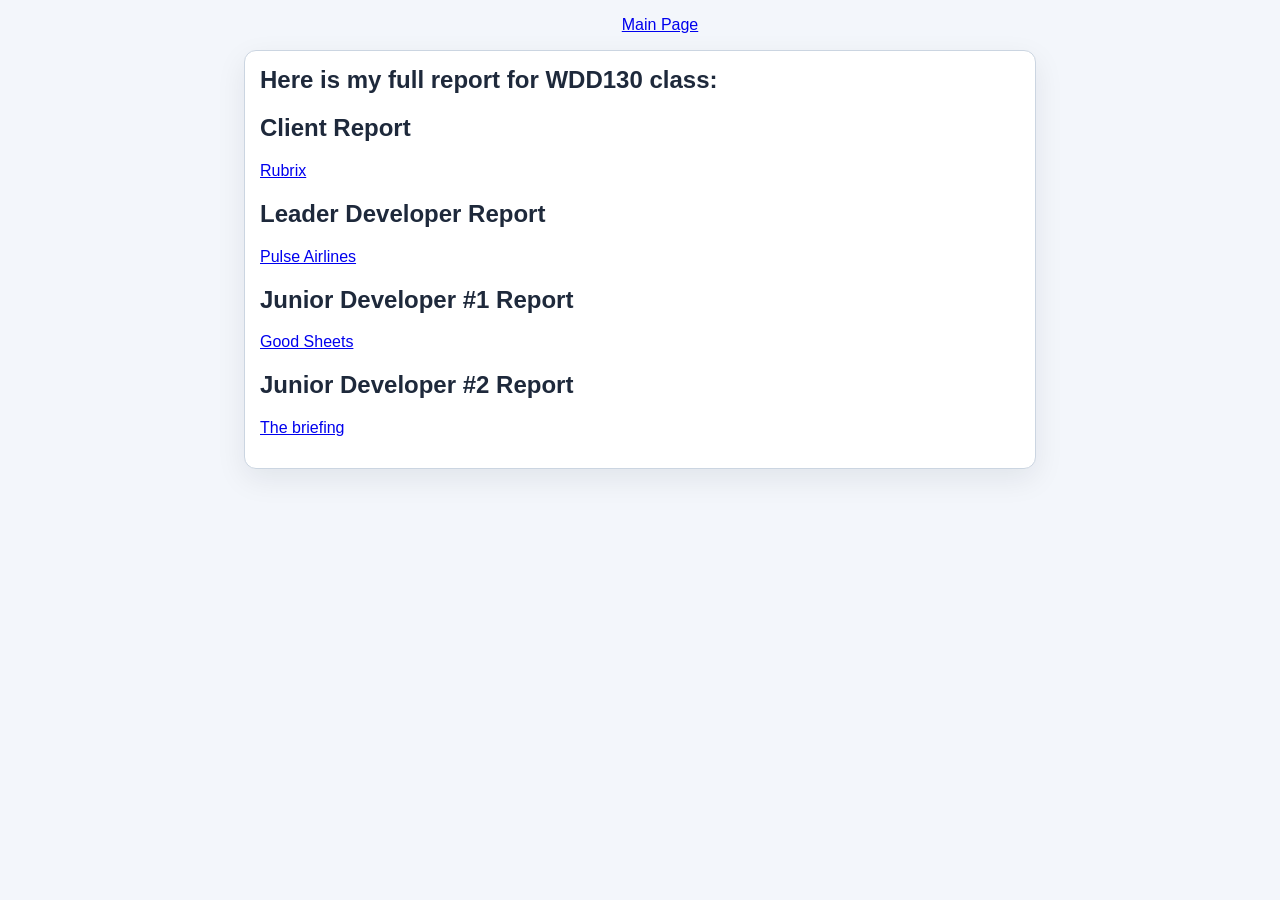
<file: docs/client_report.html>
<!--
Creator: Justin Hair

-->



<!DOCTYPE html>
<html lang="en">
<head>
    <meta charset="UTF-8">
    <meta name="viewport" content="width=device-width, initial-scale=1.0">
    <title>Client Report - Justin Hair</title>
    <link rel="stylesheet" href="styles/client_report.css">
</head>
<body>
    <nav>
        <ul>
            <li><a href="index.html">Main Page</a></li>
        </ul>
    </nav>

    <main>
        <h1>Here is my full report for WDD130 class:</h1>
        <h2>Client Report</h2>
            <p><a href="https://github.com/jinst255/WDD_130_personal_site_rubrix/blob/main/reports/Client(Justin-Hair).md" target="_blank" rel="noopener noreferrer">Rubrix</a></p>

        <h2>Leader Developer Report</h2>
            <p><a href="https://github.com/josephduren234-dev/wdd_130project_chill/blob/main/project/reports/lead_developer.md" target="_blank" rel="noopener noreferrer">Pulse Airlines</a></p>

        <h2>Junior Developer #1 Report</h2>
            <p><a href="https://github.com/SpenceHere/wdd130_Project_Spence/blob/main/project/Reports/Justin-Hair(Junior-Dev).md" target="_blank" rel="noopener noreferrer">Good Sheets</a></p>

        <h2>Junior Developer #2 Report</h2>
            <p><a href="https://github.com/Blue777-source/Web_Fundamentals_Project/blob/main/project/reports/Justin-Hair.md" target="_blank" rel="noopener noreferrer">The briefing</a></p>
    </main>

</body>
</html>
</file>
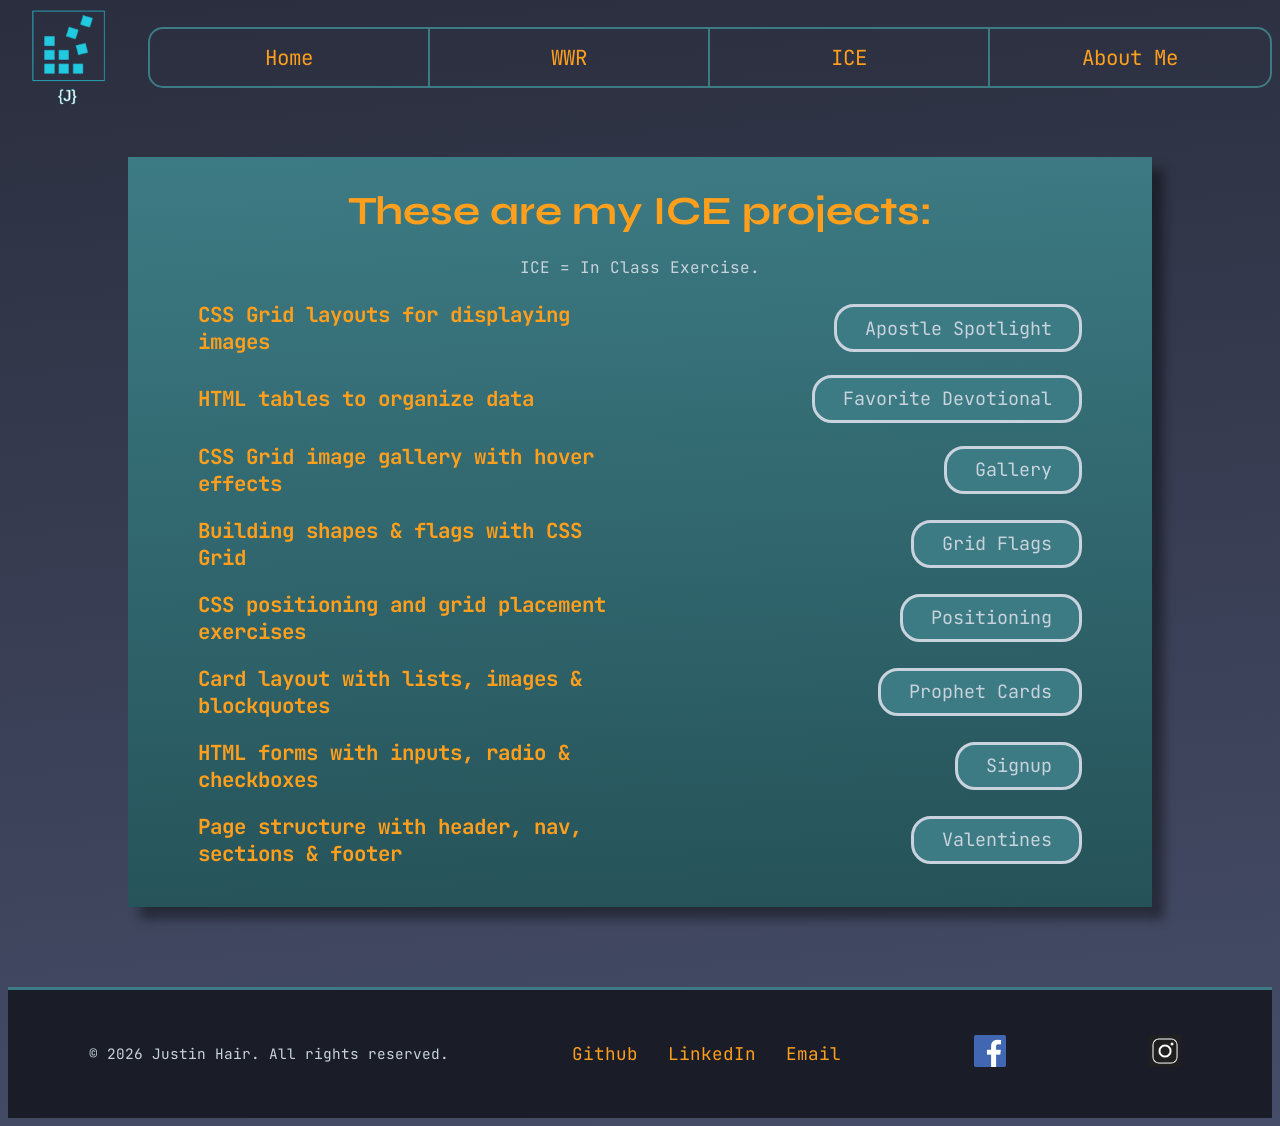
<file: docs/ice.html>
<!DOCTYPE html>
<html lang="en">
<head>
    <meta charset="UTF-8">
    <link rel="icon" href="images/logo_small.png" type="image/png">
    <meta name="viewport" content="width=device-width, initial-scale=1.0">
    <title>Justin's Website</title>
    <link rel="stylesheet" href="styles/style.css">

</head>
<body>
    <header>
        <a href="index.html">
            <img src="images/logo_normal.png" alt="Website logo">
        </a>
        <nav>
            <ul>
                <li><a href="index.html">Home</a></li>
                <li><a target="_blank" rel="noopener noreferrer" href="WWR/index.html">WWR</a></li>
                <li><a href="ice.html">ICE</a></li>
                <li><a href="aboutme.html">About Me</a></li>
            </ul>
        </nav>
    </header>

    <main> 
        <section id="ice_demos">
            <h1>These are my ICE projects:</h1>
            <p>ICE = In Class Exercise.</p>


            <h2>CSS Grid layouts for displaying images</h2>
            <a class="main_button" href="ICE/apostle_spotlight/apostles.html" target="_blank" rel="noopener noreferrer">Apostle Spotlight</a>
            <h2>HTML tables to organize data</h2>
            <a class="main_button" href="ICE/favorite_devo/favdevo.html" target="_blank" rel="noopener noreferrer">Favorite Devotional</a>
            <h2>CSS Grid image gallery with hover effects</h2>
            <a class="main_button" href="ICE/gallery/gallery.html" target="_blank" rel="noopener noreferrer">Gallery</a>
            <h2>Building shapes & flags with CSS Grid</h2>
            <a class="main_button" href="ICE/grid_flags/flags.html" target="_blank" rel="noopener noreferrer">Grid Flags</a>
            <h2>CSS positioning and grid placement exercises</h2>
            <a class="main_button" href="ICE/positioning/positioning.html" target="_blank" rel="noopener noreferrer">Positioning</a>
            <h2>Card layout with lists, images & blockquotes</h2>
            <a class="main_button" href="ICE/prophet_cards/oaks.html" target="_blank" rel="noopener noreferrer">Prophet Cards</a>
            <h2>HTML forms with inputs, radio & checkboxes</h2>
            <a class="main_button" href="ICE/signup/signup.html" target="_blank" rel="noopener noreferrer">Signup</a>
            <h2>Page structure with header, nav, sections & footer</h2>
            <a class="main_button" href="ICE/valentines/index.html" target="_blank" rel="noopener noreferrer">Valentines</a>
        </section>
    </main>

    <footer>
        <p>&copy; 2026 Justin Hair. All rights reserved.</p>
        
        <ul>
            <li><a href="https://github.com/jinst255" target="_blank" rel="noopener noreferrer">Github</a></li>
            <li><a href="https://www.linkedin.com/in/justin-hair-6b9471256/" target="_blank" rel="noopener noreferrer">LinkedIn</a></li>
            <li><a href="mailto:justin.hair@outlook.com">Email</a></li>
        </ul>

        <a href="https://www.facebook.com/share/1DnigfTTs3/" target="_blank" rel="noopener noreferrer"><img src="images/fb_logo.png" alt="Facebook"></a>
        <a href="https://www.instagram.com/justin.hair?igsh=aDUwZ2JoZndyY2x0" target="_blank" rel="noopener noreferrer"><img src="images/in_logo.png" alt="Instagram"></a>
    </footer>
</body>
</html>
</file>
<file: docs/styles/style.css>
@import url('https://fonts.googleapis.com/css2?family=Syne:wght@400;500;600;700;800&display=swap');
@import url('https://fonts.googleapis.com/css2?family=JetBrains+Mono:wght@100;200;300;400;500;600;700;800&display=swap');


/* Here I set the standard colors and fonts */
:root {
    --primary-color: #FF9F1C;
    --secondary-color: #22CAE0;
    --accent1-color: #3d7b84;
    --accent2-color: #C9D3DD;

    --heading-font: "Syne", sans-serif;
    --paragraph-font: "JetBrains Mono", monospace;
}




/****************************
        body
****************************/

body {
    background: linear-gradient(175deg, #2A2E3E, #464d68); 
}


/****************************
        header
****************************/

header {
    margin-bottom: 4%;
    display: grid;
    grid-template-columns: 120px 1fr;
    align-items: center;
    column-gap: 20px;
    text-align: center;
}

header > a {
    grid-column: 1;
    grid-row: 1;
    display: flex;
    justify-content: center;
    align-items: center;
}

/****************************
        header img
****************************/

header img {
    width: 80px;
    max-width: 100%;
    padding-left: 0;
}

/****************************
        nav
****************************/

header nav {
    grid-column: 2;
    grid-row: 1;
    align-self: center;
    border: var(--accent1-color) 2px solid;
    border-radius: 15px;
    overflow: hidden;
}

header nav ul {
    display: grid;
    grid-template-columns: repeat(4, 1fr);
    list-style: none;
    font-family: var(--paragraph-font);
    margin: 0;
    padding: 0;
}

header nav li {
    border-right: 2px solid var(--accent1-color);
}

header nav li:last-child {
    border-right: none;
}

header nav a {
    text-decoration: none;
    color: var(--primary-color);
    font-size: 1.3em;
    display: flex;
    align-items: center;
    justify-content: center;
    padding: 15px 0px;
}

header nav a:hover {
    background-color: var(--secondary-color);
}

header nav li:first-child a {
    border-radius: 13px 0 0 13px;
}

header nav li:last-child a {
    border-radius: 0 13px 13px 0;
}


/****************************
        main
****************************/

main {
    display: grid;
    grid-template-columns: 1fr 1fr;
}


/****************************
    only for assingment
****************************/

#client-report {
    text-align: center;
    font-family: var(--heading-font);
    color: var(--secondary-color);
    margin: 0;
}

#client-report-link {
    grid-column: 1/3;
    grid-row: 1;
    text-decoration: none;
    background-color: var(--primary-color);
    font-size: 0.8em;
    padding: 10px;
    margin: 0;
}

#client-report-link:hover {
    background-color: rgba(0, 0, 0, 0.6);
}


#client-report:hover {
    color: var(--primary-color);
}


/****************************
        main text
****************************/

main h1 {
    grid-column: 1;
    grid-row: 2;
    align-self: end;
    text-align: center;
    
    font-family: var(--heading-font);
    color: var(--primary-color);
}

main p {
    grid-column: 1;
    grid-row: 3;
    text-align: left;
    align-self: start;
    padding-left: 10%;
    font-family: var(--paragraph-font);
    color: var(--primary-color);
}

/****************************
        main img
****************************/

main > img {
    grid-column: 2;
    grid-row: 2/5;
    width: 90%;
    border: black 2px solid;
}

/****************************
main button (Download Resume)
****************************/

.main_button {
    grid-column: 1;
    grid-row: 4;
    background-color: var(--accent1-color);
    color: var(--accent2-color);
    font-family: var(--paragraph-font);
    text-align: center;
    align-self: center;
    text-decoration: none;
    display: inline-block; 
    justify-self: center;
    font-size: 1.15em;
    border: 3px solid var(--accent2-color);
    border-radius: 20px;
    padding: 2% 6.5%;
    transition: all 0.3s ease;
} 

.main_button:hover {
    background-color: var(--secondary-color);
    color: black;
    border-color: var(--accent1-color);
    transform: scale(1.05);
}

.main_button:active {
    transform: scale(0.98);
}


/****************************
Personal projects section
****************************/

#projects {
    grid-column: 1/3; 
    display: grid;
    grid-template-columns: repeat(2, 1fr);
    gap: 0 100px;
    margin: 3% 120px 0px 120px;
    background: linear-gradient(178deg, var(--accent1-color), #255258);
    padding: 10px 70px 40px 70px;
    box-shadow: 12px 12px 10px rgba(0, 0, 0, 0.4);

}

/****************************
    #projects
**************************
    grid-1/4r**/

#projects h2 {
    grid-column: 1 / 3;
    grid-row: 1;
    text-align: center;
    font-family: var(--heading-font);
    color: var(--primary-color);
    font-size: 2.5em;
    margin: 20px
}

/****************************
    #projects img
****************************/

#projects img {
    width: 30%;
    justify-self: center;
    align-self: center;
    border: 2px solid var(--accent2-color);
    border-radius: 10px;
}


/* Skill 1 */
#projects img:nth-of-type(1) {
    grid-column: 1;
    grid-row: 2;
}
#projects h3:nth-of-type(1) {
    grid-column: 1;
    grid-row: 3;
}
#projects p:nth-of-type(1) {
    grid-column: 1;
    grid-row: 4;
}

/* Skill 2 */
#projects img:nth-of-type(2) {
    grid-column: 2;
    grid-row: 2;
}
#projects h3:nth-of-type(2) {
    grid-column: 2;
    grid-row: 3;
}
#projects p:nth-of-type(2) {
    grid-column: 2;
    grid-row: 4;
}

/* Skill 3 */
#projects img:nth-of-type(3) {
    grid-column: 1;
    grid-row: 5;
}
#projects h3:nth-of-type(3) {
    grid-column: 1;
    grid-row: 6;
}
#projects p:nth-of-type(3) {
    grid-column: 1;
    grid-row: 7;
}

/* Skill 4 */
#projects img:nth-of-type(4) {
    grid-column: 2;
    grid-row: 5;
}
#projects h3:nth-of-type(4) {
    grid-column: 2;
    grid-row: 6;
}
#projects p:nth-of-type(4) {
    grid-column: 2;
    grid-row: 7;
}

/* Skill 5 */
#projects img:nth-of-type(5) {
    grid-column: 1;
    grid-row: 8;
}
#projects h3:nth-of-type(5) {
    grid-column: 1;
    grid-row: 9;
}
#projects p:nth-of-type(5) {
    grid-column: 1;
    grid-row: 10;
}

/* Skill 6 */
#projects img:nth-of-type(6) {
    grid-column: 2;
    grid-row: 8;
}
#projects h3:nth-of-type(6) {
    grid-column: 2;
    grid-row: 9;
}
#projects p:nth-of-type(6) {
    grid-column: 2;
    grid-row: 10;
}
/****************************
    #projects h3
****************************/

#projects h3 {
    font-family: var(--heading-font);
    color: var(--primary-color);
    font-size: 1.5em;
    margin: 8px 0 0 0;
    justify-self: center;
}

/****************************
    #projects p
****************************/

#projects p {
    font-family: var(--paragraph-font);
    color: var(--accent2-color);
    line-height: 1.6;
}



/****************************
      .skills table
****************************/

.skills-table {
    grid-column: 1 / 3;
    grid-row: 11;
    width: 80%;
    justify-self: center;
    border-collapse: collapse;
    margin: 30px 0;
    font-family: var(--paragraph-font);
}

/****************************
    .skills table tr
****************************/

.skills-table tr:nth-child(odd) {
    background-color: #346970;
}

.skills-table tr:nth-child(even) {
    background-color: var(--accent1-color);
}

.skills-table tr:nth-child(1) {
    background-color: #2a2a2a;
}

/****************************
    .skills table th
****************************/

.skills-table th {
    padding: 15px;
    text-align: left;
    color: var(--accent2-color);
    font-size: 1.1em;
    border: 1px solid var(--accent2-color);
}

/****************************
    .skills table td
****************************/

.skills-table td {
    padding: 15px;
    color: var(--accent2-color);
    border: 1px solid var(--accent2-color);
}



/****************************
    .skills table note
****************************/

#note {
    grid-column: 1/3;
    grid-row: 12;
}

#note p {
    padding: 0 0 20px 0;
    margin: 0;
    text-align: center;
}



/****************************
    #projects .button
****************************/

#projects .button {
    grid-column: 1 / 3;
    grid-row: 13;
    justify-self: center;
    background-color: var(--accent1-color);
    color: var(--accent2-color);
    font-family: var(--paragraph-font);
    text-decoration: none;
    font-size: 1.2em;
    padding: 15px 40px;
    border: 3px solid var(--accent2-color);
    border-radius: 20px;
    transition: all 0.3s ease;
}

#projects .button:hover {
    background-color: var(--secondary-color);
    color: black;
    transform: scale(1.05);
}

#projects .button:active {
    transform: scale(0.98);
}

/****************************
 Lets Get In Contact section
****************************/

#lets_get_in_contact {
    grid-column: 1/3; /* main is a grid itself so this centers this section on there*/
    margin: 3% 120px 0px 120px;
    background: linear-gradient(178deg, var(--accent1-color), #255258);
    padding: 10px 70px 40px 70px;
    box-shadow: 12px 12px 10px rgba(0, 0, 0, 0.4);
}

#lets_get_in_contact h2 {
    text-align: center;
    margin-bottom: 10px;
    font-family: var(--heading-font);
    color: var(--primary-color);
    font-size: 2em;
}

#lets_get_in_contact form {
    color: var(--primary-color);
    font-family: var(--paragraph-font);
    text-align: center;
    padding: 10px;
}

#lets_get_in_contact p {
    color: var(--accent2-color);
    font-family: var(--paragraph-font);
    text-align: center;
    margin: 0 0 10px 0;
    padding: 0;
}



#lets_get_in_contact input[type="text"] {
    background-color: var(--accent1-color);
    color: var(--accent2-color);
    border: 2px solid var(--accent2-color);
    border-radius: 4px;
    margin-bottom: 10px;
    font-family: var(--paragraph-font);
    font-size: 1em;
    width: 50%;
    box-sizing: border-box;
    padding: 6px 10px;
    box-shadow: 2px 2px 5px rgba(0, 0, 0, 0.4);
}

#lets_get_in_contact label {
    color: var(--accent2-color);
    font-family: var(--heading-font);
    font-size: 1.1em;
}


#submit_button {
    background-color: var(--accent1-color);
    color: var(--accent2-color);
    font-family: var(--heading-font);
    text-align: center;
    text-decoration: none;
    font-size: 1.1em;
    padding: 1% 8.5%;
    border: 3px solid var(--accent2-color);
    border-radius: 20px;
    transition: all 0.3s ease;
}

    #submit_button:hover {
        background-color: var(--secondary-color);
        color: black;
        border-color: var(--accent1-color);
        transform: scale(1.05);
    }

    #submit_button:active {
        transform: scale(0.98);
    }



/****************************
    #testimonials
****************************/

#testimonials {
    margin: 80px 40px 60px 40px;
    grid-column: 1/3; 
    background-color: #2a2a2a;
    padding: 0 40px 60px 40px;
    display: grid;
    grid-template-columns: repeat(3, 1fr);
    gap: 0px;
    box-shadow: 12px 12px 10px rgba(0, 0, 0, 0.4);
}

/****************************
    #testimonials h2
****************************/

#testimonials h2 {
    grid-column: 1 / 4;
    text-align: center;
    font-family: var(--heading-font);
    color: var(--primary-color);
    font-size: 2.5em;
    margin-bottom: 30px;
}

/****************************
    #testimonials each one
****************************/

#testimonials figure {
    background-color: var(--accent1-color);
    border: 3px solid var(--accent2-color);
    border-radius: 20px;
    padding: 30px;
    text-align: center;
    display: flex;
    flex-direction: column;
    align-items: center;
    gap: 15px;
}

/****************************
    #testimonials img
****************************/

#testimonials img {
    width: 100px;
    height: 100px;
    border-radius: 50%;
    border: 3px solid var(--accent2-color);
    object-fit: cover;
}

/****************************
   #testimonials person
****************************/

#testimonials figcaption {
    font-family: var(--heading-font);
    color: var(--primary-color);
    font-size: 1.2em;
    font-weight: 600;
    margin-top: 10px;
}

/****************************
    #testimonials quote
****************************/

#testimonials blockquote {
    font-family: var(--paragraph-font);
    color: var(--accent2-color);
    line-height: 1.6;
    font-style: italic;
    margin: 0;
}


/****************************
        footer
****************************/

footer {
    background-color: #1a1d28;
    padding: 40px 20px;
    margin-top: 80px;
    display: flex;
    justify-content: space-around;
    align-items: center;
    border-top: 3px solid var(--accent1-color);
}

/****************************
        footer p
****************************/

footer p {
    font-family: var(--paragraph-font);
    color: var(--accent2-color);
    font-size: 0.9em;
}

/****************************
        footer ul
****************************/

footer ul {
    display: flex;
    list-style: none;
    gap: 30px;
    margin: 0;
    padding: 0;
}

/****************************
        footer li
****************************/

footer li {
    font-family: var(--paragraph-font);
}

/****************************
        footer a
****************************/

footer a {
    text-decoration: none;
    color: var(--primary-color);
    font-size: 1.1em;
    transition: all 0.3s ease;
}

footer a:hover {
    color: var(--secondary-color);
}

/****************************
        footer img
****************************/

footer img {
    width: 32px;
    height: 32px;
    margin: 0 10px;
    transition: all 0.15s ease;
}

footer img:hover {
    transform: scale(1.2);
}




/************ Different Webpage (ICE) ************/

/****************************
        ICE Demos
****************************/


#ice_demos { 
    grid-column: 1/3;
    display: grid;
    grid-template-columns: repeat(2, 1fr);
    gap: 20px 40px;
    margin: 0 120px 0px 120px;
    background: linear-gradient(178deg, var(--accent1-color), #255258);
    padding: 10px 70px 40px 70px;
    box-shadow: 12px 12px 10px rgba(0, 0, 0, 0.4);
}

#ice_demos h1 {
    grid-column: 1/3;
    grid-row: 1;
    text-align: center;
    font-family: var(--heading-font);
    color: var(--primary-color);
    font-size: 2.5em;
    margin: 20px 0 0 0;
}

#ice_demos p {
    grid-column: 1/3;
    grid-row: 2;
    font-family: var(--paragraph-font);
    color: var(--accent2-color);
    line-height: 1.6;
    text-align: center;
    margin: 0;
    padding: 0;
}

#ice_demos h2 {
    grid-column: 1;
    font-family: var(--paragraph-font);
    color: var(--primary-color);
    font-size: 1.3em;
    text-align: left;
    align-self: center;
    margin: 0;
}

#ice_demos .main_button {
    grid-column: 2;
    grid-row: auto;
    justify-self: end;
    align-self: center;
    margin-bottom: 0;
}


/************ Different Webpage (ICE) ************/

/****************************
        About me
****************************/

#about_me {
    grid-column: 1/3;
    justify-self: center;
    display: grid;
    grid-template-columns: 1fr 1fr;
    align-items: center;
}

#about_me h1 {
    grid-column: 1;
    grid-row: 1;
}

#about_me p {
    grid-column: 1;
    grid-row: 2;
}

#about_me img {
    grid-column: 2;
    grid-row: 1/3;
    width: 60%;
    justify-self: center;
}
</file>
<file: WDD130/styles/style.css>
@import url('https://fonts.googleapis.com/css2?family=Syne:wght@400;500;600;700;800&display=swap');
@import url('https://fonts.googleapis.com/css2?family=JetBrains+Mono:wght@100;200;300;400;500;600;700;800&display=swap');


/* Here I set the standard colors and fonts */
:root {
    --primary-color: #FF9F1C;
    --secondary-color: #22CAE0;
    --accent1-color: #3d7b84;
    --accent2-color: #C9D3DD;

    --heading-font: "Syne", sans-serif;
    --paragraph-font: "JetBrains Mono", monospace;
}




/****************************
        body
****************************/

body {
    background: linear-gradient(175deg, #2A2E3E, #464d68); 
}


/****************************
                      header
****************************/

header {
    margin-bottom: 4%;
    display: grid;
    grid-template-columns: auto repeat(4, 1fr);
    text-align: center;
}

/****************************
        header img
****************************/

header img {
    width: 20%;
    grid-column: 1;
    padding-left: 5%;
}

/****************************
        nav
****************************/

header nav {
    grid-column: 2 / 6;
    align-self: center;
    border: var(--accent1-color) 2px solid;
    border-radius: 15px;
    overflow: hidden;
}

header nav ul {
    display: grid;
    grid-template-columns: repeat(4, 1fr);
    list-style: none;
    font-family: var(--paragraph-font);
    margin: 0;
    padding: 0;
}

header nav li {
    border-right: 2px solid var(--accent1-color);
}

header nav li:last-child {
    border-right: none;
}

header nav a {
    text-decoration: none;
    color: var(--primary-color);
    font-size: 1.3em;
    display: flex;
    align-items: center;
    justify-content: center;
    padding: 15px 0px;
}

header nav a:hover {
    background-color: var(--secondary-color);
}

header nav li:first-child a {
    border-radius: 13px 0 0 13px;
}

header nav li:last-child a {
    border-radius: 0 13px 13px 0;
}


/****************************
        main
****************************/

main {
    display: grid;
    grid-template-columns: 1fr 1fr;
}

/****************************
        main text
****************************/

main h1 {
    grid-column: 1;
    grid-row: 1;
    align-self: end;
    text-align: center;
    
    font-family: var(--heading-font);
    color: var(--primary-color);
}

main p {
    grid-column: 1;
    grid-row: 2;
    text-align: left;
    align-self: start;
    padding-left: 10%;
    font-family: var(--paragraph-font);
    color: var(--primary-color);
}

/****************************
        main img
****************************/

main img {
    grid-column: 2;
    grid-row: 1/4;
    width: 90%;
    border: black 2px solid;
}

/****************************
main button (Download Resume)
****************************/

.main_button {
    background-color: var(--accent1-color);
    color: var(--accent2-color);
    font-family: var(--paragraph-font);
    text-align: center;
    align-self: center;
    text-decoration: none;
    display: inline-block; 
    justify-self: center;
    font-size: 1.15em;
    border: 3px solid var(--accent2-color);
    border-radius: 20px;
    padding: 2% 6.5%;
    transition: all 0.3s ease;
} 

.main_button:hover {
    background-color: var(--secondary-color);
    color: black;
    border-color: var(--accent1-color);
    transform: scale(1.05);
}

.main_button:active {
    transform: scale(0.98);
}


/****************************
Personal projects section
****************************/

#projects {
    grid-column: 1/3; 
    display: grid;
    grid-template-columns: repeat(2, 1fr);
    gap: 0 100px;
    margin: 3% 120px 0px 120px;
    background: linear-gradient(178deg, var(--accent1-color), #255258);
    padding: 10px 70px 40px 70px;
    box-shadow: 12px 12px 10px rgba(0, 0, 0, 0.4);

}

/****************************
    #projects
**************************
    grid-1/4r**/

#projects h2 {
    grid-column: 1 / 3;
    grid-row: 1;
    text-align: center;
    font-family: var(--heading-font);
    color: var(--primary-color);
    font-size: 2.5em;
    margin: 20px
}

/****************************
    #projects img
****************************/

#projects img {
    width: 30%;
    justify-self: center;
    align-self: center;
    border: 2px solid var(--accent2-color);
    border-radius: 10px;
}


/* Skill 1 */
#projects img:nth-of-type(1) {
    grid-column: 1;
    grid-row: 2;
}
#projects h3:nth-of-type(1) {
    grid-column: 1;
    grid-row: 3;
}
#projects p:nth-of-type(1) {
    grid-column: 1;
    grid-row: 4;
}

/* Skill 2 */
#projects img:nth-of-type(2) {
    grid-column: 2;
    grid-row: 2;
}
#projects h3:nth-of-type(2) {
    grid-column: 2;
    grid-row: 3;
}
#projects p:nth-of-type(2) {
    grid-column: 2;
    grid-row: 4;
}

/* Skill 3 */
#projects img:nth-of-type(3) {
    grid-column: 1;
    grid-row: 5;
}
#projects h3:nth-of-type(3) {
    grid-column: 1;
    grid-row: 6;
}
#projects p:nth-of-type(3) {
    grid-column: 1;
    grid-row: 7;
}

/* Skill 4 */
#projects img:nth-of-type(4) {
    grid-column: 2;
    grid-row: 5;
}
#projects h3:nth-of-type(4) {
    grid-column: 2;
    grid-row: 6;
}
#projects p:nth-of-type(4) {
    grid-column: 2;
    grid-row: 7;
}

/* Skill 5 */
#projects img:nth-of-type(5) {
    grid-column: 1;
    grid-row: 8;
}
#projects h3:nth-of-type(5) {
    grid-column: 1;
    grid-row: 9;
}
#projects p:nth-of-type(5) {
    grid-column: 1;
    grid-row: 10;
}

/* Skill 6 */
#projects img:nth-of-type(6) {
    grid-column: 2;
    grid-row: 8;
}
#projects h3:nth-of-type(6) {
    grid-column: 2;
    grid-row: 9;
}
#projects p:nth-of-type(6) {
    grid-column: 2;
    grid-row: 10;
}
/****************************
    #projects h3
****************************/

#projects h3 {
    font-family: var(--heading-font);
    color: var(--primary-color);
    font-size: 1.5em;
    margin: 8px 0 0 0;
    justify-self: center;
}

/****************************
    #projects p
****************************/

#projects p {
    font-family: var(--paragraph-font);
    color: var(--accent2-color);
    line-height: 1.6;
}



/****************************
      .skills table
****************************/

.skills-table {
    grid-column: 1 / 3;
    grid-row: 11;
    width: 80%;
    justify-self: center;
    border-collapse: collapse;
    margin: 30px 0;
    font-family: var(--paragraph-font);
}

/****************************
    .skills table tr
****************************/

.skills-table tr:nth-child(odd) {
    background-color: #346970;
}

.skills-table tr:nth-child(even) {
    background-color: var(--accent1-color);
}

.skills-table tr:nth-child(1) {
    background-color: #2a2a2a;
}

/****************************
    .skills table th
****************************/

.skills-table th {
    padding: 15px;
    text-align: left;
    color: var(--accent2-color);
    font-size: 1.1em;
    border: 1px solid var(--accent2-color);
}

/****************************
    .skills table td
****************************/

.skills-table td {
    padding: 15px;
    color: var(--accent2-color);
    border: 1px solid var(--accent2-color);
}



/****************************
    .skills table note
****************************/

#note {
    grid-column: 1/3;
    grid-row: 12;
}

#note p {
    padding: 0 0 20px 0;
    margin: 0;
    text-align: center;
}



/****************************
    #projects .button
****************************/

#projects .button {
    grid-column: 1 / 3;
    grid-row: 13;
    justify-self: center;
    background-color: var(--accent1-color);
    color: var(--accent2-color);
    font-family: var(--paragraph-font);
    text-decoration: none;
    font-size: 1.2em;
    padding: 15px 40px;
    border: 3px solid var(--accent2-color);
    border-radius: 20px;
    transition: all 0.3s ease;
}

#projects .button:hover {
    background-color: var(--secondary-color);
    color: black;
    transform: scale(1.05);
}

#projects .button:active {
    transform: scale(0.98);
}

/****************************
 Lets Get In Contact section
****************************/

#lets_get_in_contact {
    grid-column: 1/3; /* main is a grid itself so this centers this section on there*/
    margin: 3% 120px 0px 120px;
    background: linear-gradient(178deg, var(--accent1-color), #255258);
    padding: 10px 70px 40px 70px;
    box-shadow: 12px 12px 10px rgba(0, 0, 0, 0.4);
}

#lets_get_in_contact h2 {
    text-align: center;
    margin-bottom: 10px;
    font-family: var(--heading-font);
    color: var(--primary-color);
    font-size: 2em;
}

#lets_get_in_contact form {
    color: var(--primary-color);
    font-family: var(--paragraph-font);
    text-align: center;
    padding: 10px;
}

#lets_get_in_contact p {
    color: var(--accent2-color);
    font-family: var(--paragraph-font);
    text-align: center;
    margin: 0 0 10px 0;
    padding: 0;
}



#lets_get_in_contact input[type="text"] {
    background-color: var(--accent1-color);
    color: var(--accent2-color);
    border: 2px solid var(--accent2-color);
    border-radius: 4px;
    margin-bottom: 10px;
    font-family: var(--paragraph-font);
    font-size: 1em;
    width: 50%;
    box-sizing: border-box;
    padding: 6px 10px;
    box-shadow: 2px 2px 5px rgba(0, 0, 0, 0.4);
}

#lets_get_in_contact label {
    color: var(--accent2-color);
    font-family: var(--heading-font);
    font-size: 1.1em;
}


#submit_button {
    background-color: var(--accent1-color);
    color: var(--accent2-color);
    font-family: var(--heading-font);
    text-align: center;
    text-decoration: none;
    font-size: 1.1em;
    padding: 1% 8.5%;
    border: 3px solid var(--accent2-color);
    border-radius: 20px;
    transition: all 0.3s ease;
}

    #submit_button:hover {
        background-color: var(--secondary-color);
        color: black;
        border-color: var(--accent1-color);
        transform: scale(1.05);
    }

    #submit_button:active {
        transform: scale(0.98);
    }



/****************************
    #testimonials
****************************/

#testimonials {
    margin: 80px 40px 60px 40px;
    grid-column: 1/3; 
    background-color: #2a2a2a;
    padding: 0 40px 60px 40px;
    display: grid;
    grid-template-columns: repeat(3, 1fr);
    gap: 0px;
    box-shadow: 12px 12px 10px rgba(0, 0, 0, 0.4);
}

/****************************
    #testimonials h2
****************************/

#testimonials h2 {
    grid-column: 1 / 4;
    text-align: center;
    font-family: var(--heading-font);
    color: var(--primary-color);
    font-size: 2.5em;
    margin-bottom: 30px;
}

/****************************
    #testimonials each one
****************************/

#testimonials figure {
    background-color: var(--accent1-color);
    border: 3px solid var(--accent2-color);
    border-radius: 20px;
    padding: 30px;
    text-align: center;
    display: flex;
    flex-direction: column;
    align-items: center;
    gap: 15px;
}

/****************************
    #testimonials img
****************************/

#testimonials img {
    width: 100px;
    height: 100px;
    border-radius: 50%;
    border: 3px solid var(--accent2-color);
    object-fit: cover;
}

/****************************
   #testimonials person
****************************/

#testimonials figcaption {
    font-family: var(--heading-font);
    color: var(--primary-color);
    font-size: 1.2em;
    font-weight: 600;
    margin-top: 10px;
}

/****************************
    #testimonials quote
****************************/

#testimonials blockquote {
    font-family: var(--paragraph-font);
    color: var(--accent2-color);
    line-height: 1.6;
    font-style: italic;
    margin: 0;
}


/****************************
        footer
****************************/

footer {
    background-color: #1a1d28;
    padding: 40px 20px;
    margin-top: 80px;
    display: flex;
    justify-content: space-around;
    align-items: center;
    border-top: 3px solid var(--accent1-color);
}

/****************************
        footer p
****************************/

footer p {
    font-family: var(--paragraph-font);
    color: var(--accent2-color);
    font-size: 0.9em;
}

/****************************
        footer ul
****************************/

footer ul {
    display: flex;
    list-style: none;
    gap: 30px;
    margin: 0;
    padding: 0;
}

/****************************
        footer li
****************************/

footer li {
    font-family: var(--paragraph-font);
}

/****************************
        footer a
****************************/

footer a {
    text-decoration: none;
    color: var(--primary-color);
    font-size: 1.1em;
    transition: all 0.3s ease;
}

footer a:hover {
    color: var(--secondary-color);
}

/****************************
        footer img
****************************/

footer img {
    width: 32px;
    height: 32px;
    margin: 0 10px;
    transition: all 0.15s ease;
}

footer img:hover {
    transform: scale(1.2);
}




/************ Different Webpage (ICE) ************/

/****************************
        ICE Demos
****************************/


#ice_demos { 
    grid-column: 1/3;
    display: grid;
    grid-template-columns: repeat(2, 1fr);
    gap: 20px 40px;
    margin: 0 120px 0px 120px;
    background: linear-gradient(178deg, var(--accent1-color), #255258);
    padding: 10px 70px 40px 70px;
    box-shadow: 12px 12px 10px rgba(0, 0, 0, 0.4);
}

#ice_demos h1 {
    grid-column: 1/3;
    grid-row: 1;
    text-align: center;
    font-family: var(--heading-font);
    color: var(--primary-color);
    font-size: 2.5em;
    margin: 20px 0 0 0;
}

#ice_demos p {
    grid-column: 1/3;
    grid-row: 2;
    font-family: var(--paragraph-font);
    color: var(--accent2-color);
    line-height: 1.6;
    text-align: center;
    margin: 0;
    padding: 0;
}

#ice_demos h2 {
    font-family: var(--paragraph-font);
    color: var(--primary-color);
    font-size: 1.3em;
    text-align: left;
    align-self: center;
    margin: 0;
}

#ice_demos .main_button {
    justify-self: end;
    align-self: center;
    margin-bottom: 0;
}


/************ Different Webpage (ICE) ************/

/****************************
        About me
****************************/

#about_me {
    grid-column: 1/3;
    justify-self: center;
    display: grid;
    grid-template-columns: 1fr 1fr;
    align-items: center;
}

#about_me h1 {
    grid-column: 1;
    grid-row: 1;
}

#about_me p {
    grid-column: 1;
    grid-row: 2;
}

#about_me img {
    grid-column: 2;
    grid-row: 1/3;
    width: 60%;
    justify-self: center;
}
</file>
<file: docs/WWR/styles/style.css>
/* CSS */

@import url("https://fonts.googleapis.com/css2?family=Quicksand:wght@300..700&display=swap");
@import url('https://fonts.googleapis.com/css2?family=Buda:wght@300&family=Quicksand:wght@300..700&display=swap');


:root {
    --primary-color: #2596be;
    --secondary-color: #081735;
    --accent1-color: #ebfbff;
    --accent2-color: #d4e461;

    --heading-font: "Buda", fantasy, Copperplate, Papyrus;
    --paragraph-font: "Quicksand", Arial, Verdana, sans-serif;
}

#content {
    max-width: 1600px; 
    margin: 0 auto; 
} 

#hero {
    display: grid; 
    grid-template-columns: 1fr 3fr 1fr;
    margin-top: -100px;
}

#hero-box {
    grid-column: 1/4;
    grid-row: 1/3;
    z-index: -1;
}

#hero-box h1 {
    text-align: center;
    color: var(--secondary-color);
    font-family: var(--heading-font);
}

#hero-msg {
    grid-column: 2/3;
    grid-row: 1/2;
    margin-top: 80px;
}

#hero-msg h1,
#hero-msg h2 {
    text-align: center;
}

#hero-msg h1 {
    margin-top: 40px;
    margin-bottom: 80px;   
    font-size: 2em;
    background-color: #0b0f0fa8;
    padding: 5px 50px;
    border-radius: 12px;

}

#hero-msg h2 {
    margin-bottom: 30px;   
    color: rgb(159, 184, 159);
    background-color: #0b0f0f88;
    padding: 5px 40px;
    width: fit-content;
    margin-left: auto;
    margin-right: auto;
}



.button-box {
    text-align: center;
}

main section {
    text-align: center;
}

.home-grid {
    display: grid;
    grid-template-columns: repeat(10, 1fr);
    grid-template-rows: repeat(3, auto);
} 

main section img {
    box-sizing: border-box;
}

#background { 
    height: 725px;
    background-color: #9b9b9b;
    grid-column: 1/11;
    grid-row: 4/9;
    background: linear-gradient(140deg, #bdbdbd 0%, #8b8f80 100%);
} 

body {
    background-color: var(--accent1-color);
    font-family: var(--paragraph-font);
    font-size: 22px;
    margin: 0;
    padding: 0;
} 

header {
    background-color: #0B0F0FC8;
    font-family: var(--heading-font);
    display: grid;
    grid-template-columns: 150px auto;
} 

nav {
    display: flex;
    justify-content: space-around;
}

nav a {
    text-align: center;
    color: rgb(30, 107, 240); 
    text-decoration: none;
    padding: 35px;

} 

nav a:hover {
    background-color: #404040; 
    color: #5192d7; 
} 

.book, .join {
    transition: transform .3s;
}

.book {
    background-color: #a6d2f3e8;
    color: black;
    text-decoration: none;
    font-size: 18px;
    padding: 15px 50px;
    margin-top: 2px;
    border-radius: 8px;
    outline: 1px solid black;
    outline-offset: -2px;
    display: inline-block;
}

.join {
    background-color: #95caf3;
    color: black;
    text-decoration: none;
    font-size: 18px;
    padding: 15px 30px;
    margin-top: 50px;
    border-radius: 5px;
    border: 2px solid black;
    display: inline-block;
} 

.book:hover, .join:hover {
    background-color: #5c8fb6;
    color: rgb(188, 231, 245);
    transform: scale(1.14);
} 

.rivers-card, .camping-card, .rapids-card {
    margin: 200px 0; 
}

.rivers-card {
    grid-column: 2/4;
    grid-row: 2/3;
} 

.camping-card {
    grid-column: 5/7;
    grid-row: 2/3;
}

.rapids-card {
    grid-column: 8/10;
    grid-row: 2/3;
}


.mountains {
    width: 100%;
    grid-column: 2/7;
    grid-row: 6/7;
    box-shadow: 5px 5px 10px #6f7364;
}

.home-title {
    color: #cfd4df;
    font-family: var(--heading-font);
    font-size: 1.4em;
    margin-top: 10px;
    font-size: 25px;
} 


h2 {
    color: rgb(26, 53, 26);
    margin: 0;
} 

.msg {
    background-color: #ade2f9;
    line-height: 1.5em;
    padding: 35px;
    grid-column: 6/10;
    grid-row: 6/7;
    box-shadow: 5px 5px 10px #6f7364;
} 

.msg h2 {
    color: var(--secondary-color);
}

.msg p {
    color: rgb(55, 104, 182);
    font-size: 0.8em;
    padding-bottom: 15px;
}

footer {
    background-color: #dbdcca;
    color: black;
    padding: 25px 50px;
    margin-top: 200px;
    display: flex;
    justify-content: space-around; 
    align-items: center;
}

footer p {
    font-size: 0.8em;
}

.footer-links {
    margin-top: 30px;
}

footer p a:hover {
    text-decoration: underline;
}

footer a {
    color: black;
    text-decoration: none;
    font-size: 1.2em;
} 

footer a:hover {
    color: var(--primary-color);
} 

footer .social img {
    margin-top: 15px;
    box-shadow: 5px 5px 10px #6f7364;
}

.icon {
    width: 80px;
    padding-top: 10px;
} 

.logo {
    width: 80px;
} 

#hero-img {
    width: 100%;
} 


#logo_link {
    display: flex;
    flex-direction: column;
    justify-content: center;
    align-items: center;
    padding-top: 10%;
    padding-left: 30%;
    padding-right: 5%;
    scale: 1.5;
    text-decoration: none;
} 

#logo_link p {
    font-size: .5em;
    text-decoration: none;
    color: var(--primary-color);
    margin-top: -12px;
}

.card-img {
    border: 10px solid var(--primary-color); 
    width: 100%;
    transition: transform .3s;
    box-shadow: 5px 5px 10px #6f7364;
} 

.card-img:hover {
    transform: scale(1.01);
    box-shadow: 5px 5px 10px #6f7364;
} 



@media screen and (max-width: 900px) {
    header {
        grid-template-columns: 1fr;
        padding: 10px 0;
    }
    #logo_link {
        padding-top: 5%;
        padding-left: 0;
        padding-right: 0;
        scale: 1.2;
    }
    #logo_link p {
        font-size: .4em;
        margin-top: -8px;
    }
    nav {
        display: flex;
        flex-direction: column;
    }
    nav a {
        display: block;
        padding: 2px;
    }
    #hero, .home-grid {
        display: block;
        height: auto;
    }
    #hero {
        margin-top: 0;
    }
    #hero-msg {
        margin-top: 10px;
    }
    #hero-msg h1 {
        margin-top: 10px;
        margin-bottom: 10px;
        font-size: 1.5em;
        color: #6f7364;
    }
    #hero-msg h2 {
        margin-bottom: 10px;
    }
    #hero-msg h4 {
        display: none;
    }

    .rivers-card, .camping-card, .rapids-card { 
        margin: 50px auto;
        width: 60%;
    }
    #background {
        display: none;
    }
    .mountains, .msg {
        width: 80%;
        display: block;
        margin: 0 auto;
    }
    footer {
        margin-top: 25px;
        flex-direction: column;
    }
}
</file>
<file: docs/ICE/valentines/styles/styles.css>
/* 

Author: Justin Hair
Class: WDD 130
Date: Feb 11 2026

Citations:

*/




/****************************
            wrapper 
*****************************/

#wrapper {
    color: #D70D03;
}

/****************************
            Header 
*****************************/

header {
    background-color: #F95F42;
    color: white;
    padding: 10px;
    font-size: 1.8em;
}

/****************************
            nav 
*****************************/

nav {
    background-color: #d25137;
}

ul {
    width: fit-content;
    margin: 0 auto;
    columns: 4;
    column-gap: 90px;
    list-style-type: none;
}

/****************************
            ? 
*****************************/





/****************************
            main 
*****************************/

main {
    background-color: #590203;
    color: white;
    display: grid;
    grid-template-columns: 1fr 1fr 1fr;
}

/****************************
            h1 
*****************************/

h1 {
    background-color: #990403;
    grid-column: 1/4;
    grid-row: 1;
}

/****************************
            Image 
*****************************/
img {
    border: 2px solid black;
    margin: 0;
    width: 40%;
    grid-column: 1/4;
    grid-row: 2;
    display: block;
    margin: 0 auto;
}

/****************************
            Body 
*****************************/

section {
    background-color: #F5917B;
    color: white;
}

/****************************
            Body 
*****************************/
body {
    text-align: center;
    background-color: black;
    color: #7e7e7e;
}

/****************************
            h2, p 
*****************************/

h2, p {
    background-color: #590203;
    color: rgb(210, 210, 210);
}


/****************************
            Footer 
*****************************/

footer {
    background-color: rgb(205, 66, 66);
    color: white;
    padding: 15px;
    font-size: 1.8em;
}
</file>
<file: docs/styles/client_report.css>
#red-text {
    color: red;
}

nav ul {
    list-style: none;
    text-align: center;
}


body {
    margin: 0;
    font-family: Arial, sans-serif;
    color: #1e293b;
    background: #f3f6fb;
}

main {
    max-width: 760px;
    margin: 0 auto;
    padding: 15px;
    border: 1px solid #cbd5e1;
    border-radius: 12px;
    background: #ffffff;
    box-shadow: 0 10px 30px rgba(15, 23, 42, 0.08);
}

h1 {
    margin: 0 0 1rem;
    font-size: 1.5rem;
}
</file>
